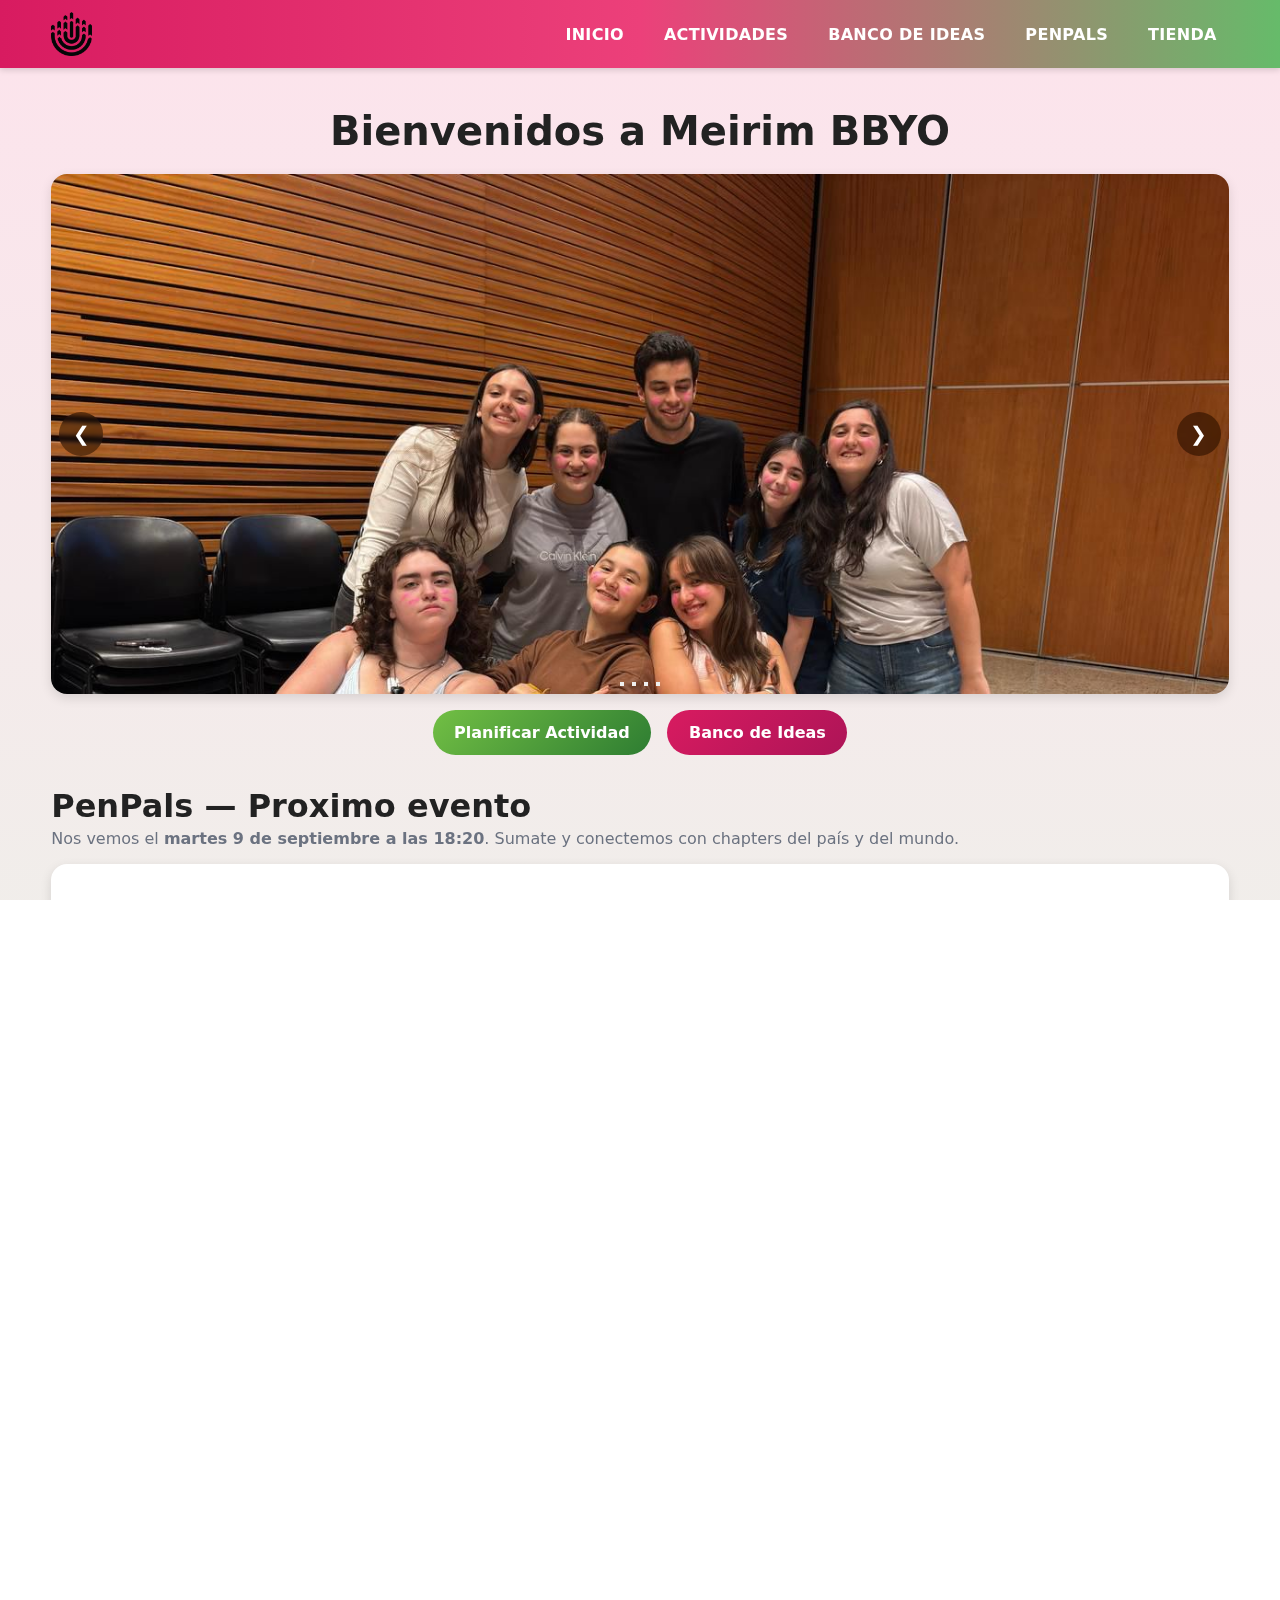
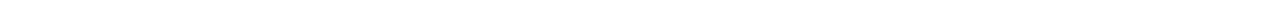
<file: index.html>
<!DOCTYPE html>
<html lang="es">
<head>
  <meta charset="UTF-8" />
  <meta name="viewport" content="width=device-width, initial-scale=1.0"/>
  <meta name="theme-color" content="#72bf44"/>
  <title>Meirim BBYO</title>
  <link rel="stylesheet" href="style.css" />
</head>
<body>
  <!-- Header -->
  <header class="site-header" role="banner">
    <div class="container header-inner">
      <a href="./index.html" class="brand" aria-label="Inicio Meirim BBYO">
        <img src="images/bbyo.png" alt="Meirim BBYO" class="logo" />
      </a>

      <button class="nav-toggle" aria-label="Abrir menú" aria-expanded="false" aria-controls="primary-nav">
        <span class="bar" aria-hidden="true"></span>
        <span class="bar" aria-hidden="true"></span>
        <span class="bar" aria-hidden="true"></span>
      </button>

      <nav class="nav" id="primary-nav" role="navigation">
        <a href="./index.html">Inicio</a>
        <a href="./planificar.html">Actividades</a>
        <a href="./banco.html">Banco de Ideas</a>
        <a href="./penpals.html">PenPals</a>
        <a href="./tienda.html">Tienda</a>
      </nav>
    </div>
  </header>

  <!-- Main -->
  <main class="site-main">
    <div class="container">
      <h1>Bienvenidos a Meirim BBYO</h1>

      <!-- Carousel -->
      <div class="carousel" id="carousel" role="region" aria-label="Galería de actividades">
        <div class="slides" data-slide-count="4">
          <div class="slide"><img src="images/1.jpeg" alt="Actividad 1" /></div>
          <div class="slide"><img src="images/2.jpeg" alt="Actividad 2" /></div>
          <div class="slide"><img src="images/3.jpeg" alt="Actividad 3" /></div>
          <div class="slide"><img src="images/4.jpeg" alt="Actividad 4" /></div>
        </div>

        <button class="carousel-btn prev" aria-label="Anterior">&#10094;</button>
        <button class="carousel-btn next" aria-label="Siguiente">&#10095;</button>

        <div class="dots" role="tablist" aria-label="Seleccionar diapositiva">
          <button class="dot" aria-label="Ir a la diapositiva 1" aria-selected="true" data-index="0"></button>
          <button class="dot" aria-label="Ir a la diapositiva 2" aria-selected="false" data-index="1"></button>
          <button class="dot" aria-label="Ir a la diapositiva 3" aria-selected="false" data-index="2"></button>
          <button class="dot" aria-label="Ir a la diapositiva 4" aria-selected="false" data-index="3"></button>
        </div>
      </div>

      <!-- CTAs -->
      <div class="actions">
        <a href="./planificar.html" class="btn btn-green">Planificar Actividad</a>
        <a href="./banco.html" class="btn btn-pink">Banco de Ideas</a>
      </div>
    </div>

    <!-- PenPals -->
    <section class="section" id="penpals" 
             data-target-date="2025-09-09T18:20:00-03:00"
             aria-labelledby="penpals-title">
      <div class="container">
        <h2 class="section-title" id="penpals-title">PenPals — Proximo evento</h2>
        <p class="section-subtitle">Nos vemos el <strong>martes 9 de septiembre a las 18:20</strong>. Sumate y conectemos con chapters del país y del mundo.</p>

        <div class="card centered">
          <div class="countdown" aria-live="polite">
            <div class="cd-cell"><span class="dd">00</span><small>Días</small></div>
            <div class="cd-sep">:</div>
            <div class="cd-cell"><span class="hh">00</span><small>Horas</small></div>
            <div class="cd-sep">:</div>
            <div class="cd-cell"><span class="mm">00</span><small>Min</small></div>
            <div class="cd-sep">:</div>
            <div class="cd-cell"><span class="ss">00</span><small>Seg</small></div>
          </div>

          <div class="actions">
            <a class="btn btn-green" href="#" aria-disabled="true">Quiero sumarme</a>
            <a class="btn btn-pink" href="./banco.html">Traer idea de intercambio</a>
          </div>
        </div>
      </div>
    </section>

    <!-- Tienda Meirú -->
    <section class="section" id="tienda" aria-labelledby="tienda-title">
      <div class="container">
        <h2 class="section-title" id="tienda-title">Tienda Meiru <span class="pill pill-primary">Coming soon</span></h2>
        <p class="section-subtitle">Merch oficial para representar al chapter. Muy pronto…</p>

        <div class="shop-grid">
          <article class="shop-card">
            <div class="ph-tile" role="img" aria-label="Remera Meirú próximamente">
              <div class="ph-shine"></div>
              <svg class="ph-mark" viewBox="0 0 200 60" aria-hidden="true" focusable="false">
                <text x="50%" y="50%" dominant-baseline="middle" text-anchor="middle">MEIRU</text>
              </svg>
              <span class="ribbon">COMING SOON</span>
            </div>
            <div class="shop-meta">
              <h3 class="shop-name">Remera Meiru</h3>
              <span class="pill pill-primary">Próximamente</span>
            </div>
          </article>

          <article class="shop-card">
            <div class="ph-tile" role="img" aria-label="Buzo Meirú próximamente">
              <div class="ph-shine"></div>
              <svg class="ph-mark" viewBox="0 0 200 60" aria-hidden="true" focusable="false">
                <text x="50%" y="50%" dominant-baseline="middle" text-anchor="middle">MEIRU</text>
              </svg>
              <span class="ribbon">COMING SOON</span>
            </div>
            <div class="shop-meta">
              <h3 class="shop-name">Buzo Meiru</h3>
              <span class="pill pill-primary">Próximamente</span>
            </div>
          </article>

          <article class="shop-card">
            <div class="ph-tile" role="img" aria-label="Gorra Meirú próximamente">
              <div class="ph-shine"></div>
              <svg class="ph-mark" viewBox="0 0 200 60" aria-hidden="true" focusable="false">
                <text x="50%" y="50%" dominant-baseline="middle" text-anchor="middle">MEIRU</text>
              </svg>
              <span class="ribbon">COMING SOON</span>
            </div>
            <div class="shop-meta">
              <h3 class="shop-name">Pantalon Meiru</h3>
              <span class="pill pill-primary">Próximamente</span>
            </div>
          </article>
        </div>
      </div>
    </section>
  </main>

  <!-- Footer -->
  <footer class="site-footer">
    <div class="container footer-inner">
      <span>Meirim Chapter 1</span>
      <div class="footer-logos">
        <img src="images/aza.jpg"  alt="AZA Logo" />
        <img src="images/bbg.png" alt="BBG Logo" />
        <img src="images/bbyo.png" alt="BBYO Logo"/>
      </div>
    </div>
  </footer>

  <script src="script.js"></script>
</body>
</html>
</file>
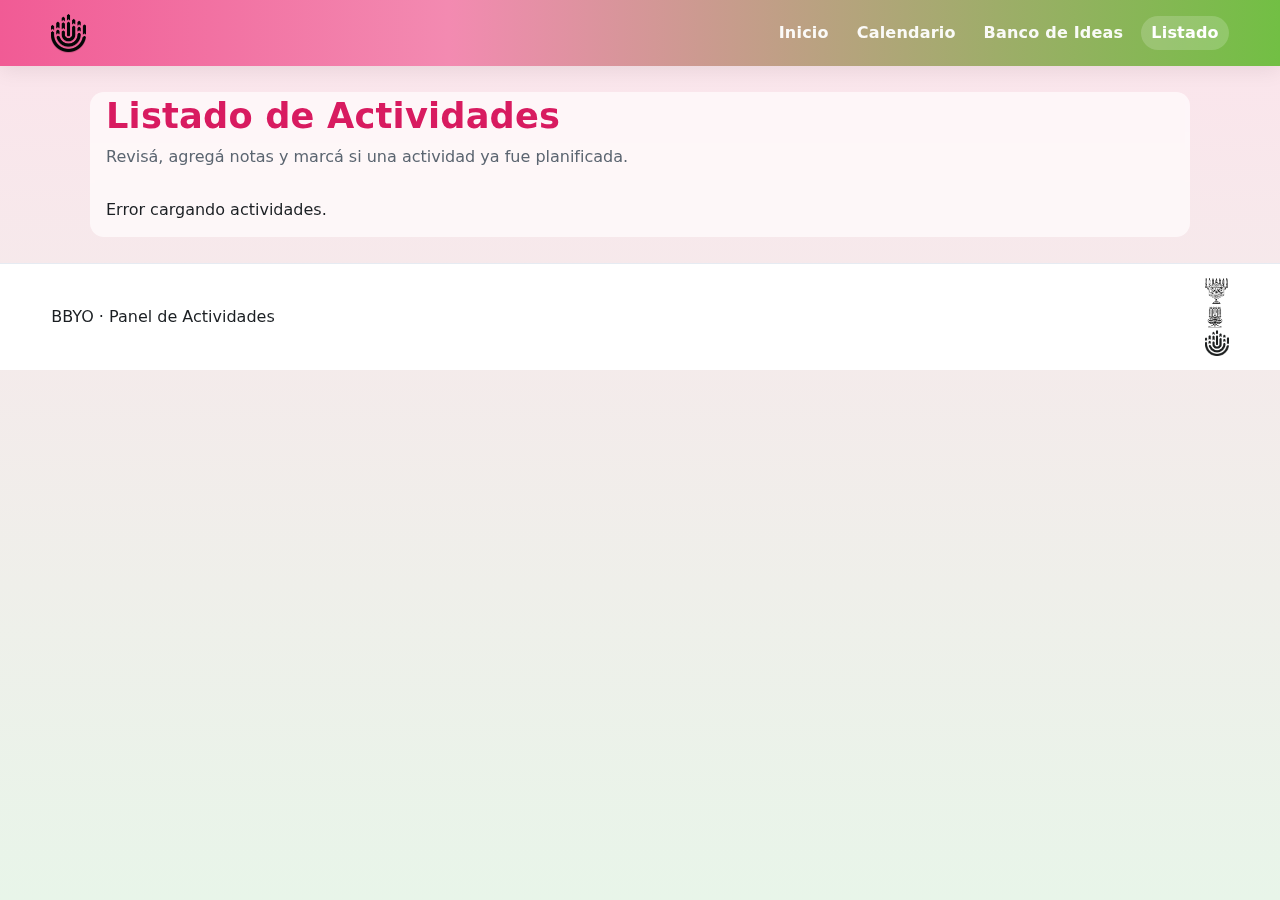
<file: admin.html>
<!DOCTYPE html>
<html lang="es">
<head>
  <meta charset="UTF-8" />
  <meta name="viewport" content="width=device-width, initial-scale=1.0" />
  <title>Admin · Actividades BBYO</title>
  <link rel="stylesheet" href="admin.css" />
</head>
<body>
  <header class="site-header">
    <div class="container header-inner">
      <img src="images/bbyo.png" alt="BBYO Logo" class="logo" />
      <nav class="nav">
        <a href="index.html">Inicio</a>
        <a href="planificar.html">Calendario</a>
        <a href="banco.html">Banco de Ideas</a>
        <a class="nav-link is-active" href="actividades.html">Listado</a>
      </nav>
    </div>
  </header>

  <main class="calendar-container">
    <header class="page-head">
      <h1>Listado de Actividades</h1>
      <p class="sub muted">Revisá, agregá notas y marcá si una actividad ya fue planificada.</p>
    </header>

    <div id="activitiesList" class="activities-list" aria-live="polite"></div>
  </main>

  <footer class="site-footer">
    <div class="container footer-inner">
      <span>BBYO · Panel de Actividades</span>
      <div class="footer-logos">
        <img src="images/aza.jpg" alt="AZA Logo" />
        <img src="images/bbg.png" alt="BBG Logo" />
        <img src="images/bbyo.png" alt="BBYO Logo" />
      </div>
    </div>
  </footer>

  <script src="admin.js"></script>
</body>
</html>
</file>
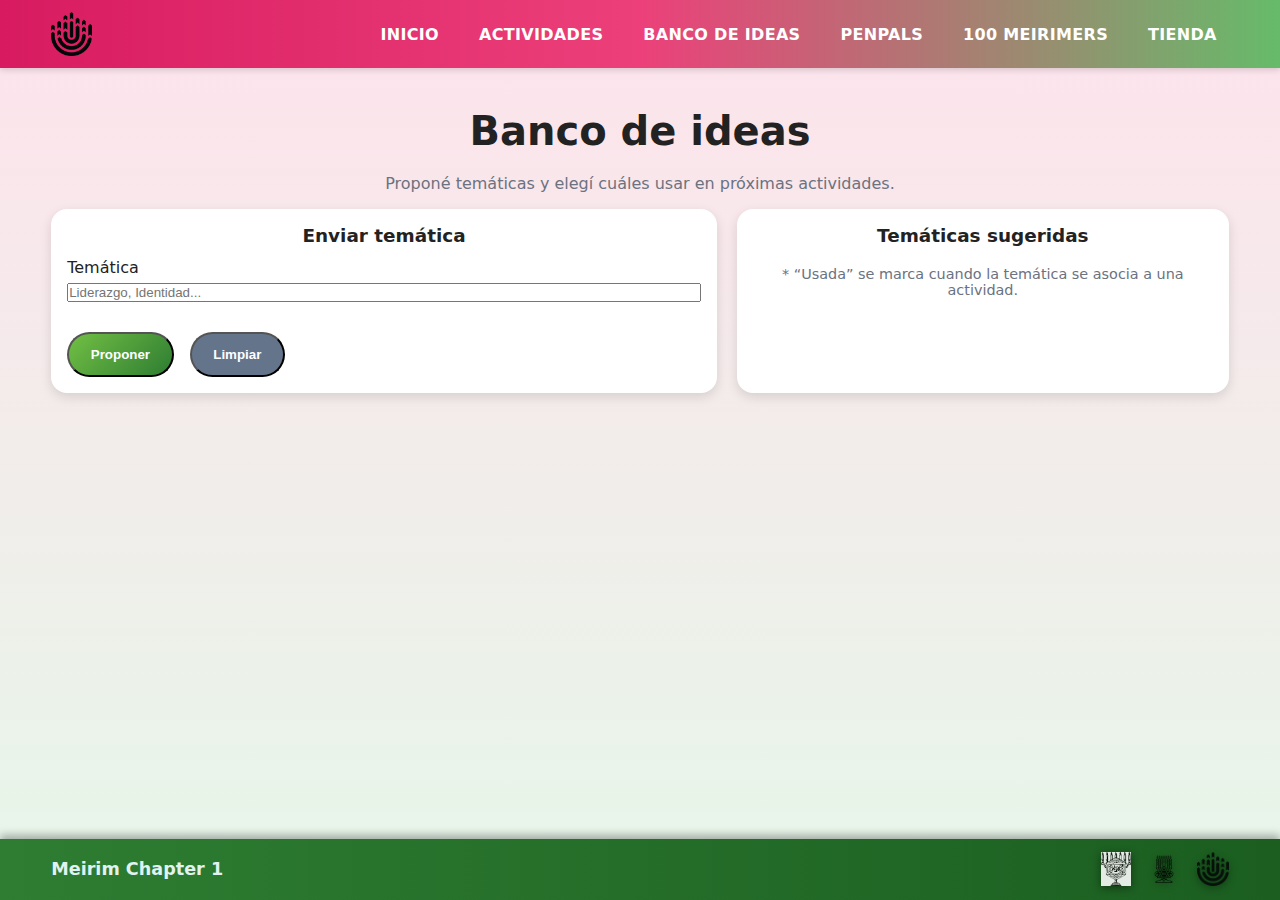
<file: banco.html>
<!DOCTYPE html>
<html lang="es">
<head>
  <meta charset="UTF-8" />
  <meta name="viewport" content="width=device-width, initial-scale=1.0"/>
  <meta name="theme-color" content="#72bf44"/>
  <title>Banco de Ideas — Meirim BBYO</title>
  <link rel="stylesheet" href="style.css" />
</head>
<body>
  <header class="site-header" role="banner">
    <div class="container header-inner">
      <a href="./index.html" class="brand" aria-label="Inicio Meirim BBYO">
        <img src="images/bbyo.png" alt="Meirim BBYO" class="logo" />
      </a>

      <button class="nav-toggle" aria-label="Abrir menú" aria-expanded="false" aria-controls="primary-nav">
        <span class="bar" aria-hidden="true"></span>
        <span class="bar" aria-hidden="true"></span>
        <span class="bar" aria-hidden="true"></span>
      </button>

      <nav class="nav" id="primary-nav" role="navigation">
        <a href="./index.html">Inicio</a>
        <a href="./planificar.html">Actividades</a>
        <a href="./banco.html">Banco de Ideas</a>
        <a href="./index.html#penpals">PenPals</a>
        <a href="./meirimers100-votar.html">100 Meirimers</a>
        <a href="./index.html#tienda">Tienda</a>
      </nav>
    </div>
  </header>

 <!-- ... head/header iguales ... -->
<main class="site-main">
  <div class="container">
    <h1>Banco de ideas</h1>
    <p class="section-subtitle">Proponé temáticas y elegí cuáles usar en próximas actividades.</p>

    <div class="grid-2">
      <section class="card">
        <h2 class="card-title">Enviar temática</h2>
        <form class="form" id="form-tematica">
          <div class="form-row">
            <label for="tematica">Temática</label>
            <input id="tematica" required placeholder="Liderazgo, Identidad..." />
          </div>
          <div class="actions left">
            <button class="btn btn-green" type="submit">Proponer</button>
            <button class="btn" type="reset">Limpiar</button>
          </div>
        </form>
      </section>

      <section class="card">
        <h2 class="card-title">Temáticas sugeridas</h2>
        <ul class="list" id="tematicas-list"></ul>
        <p class="muted small" style="margin-top:.5rem">
          * “Usada” se marca cuando la temática se asocia a una actividad.
        </p>
      </section>
    </div>
  </div>
</main>
<!-- ... footer + script.js ... -->

  <footer class="site-footer">
    <div class="container footer-inner">
      <span>Meirim Chapter 1</span>
      <div class="footer-logos">
        <img src="images/aza.jpg"  alt="AZA Logo"  />
        <img src="images/bbg.png" alt="BBG Logo" />
        <img src="images/bbyo.png" alt="BBYO Logo"/>
      </div>
    </div>
  </footer>

  <script src="script.js"></script>
</body>
</html>
</file>
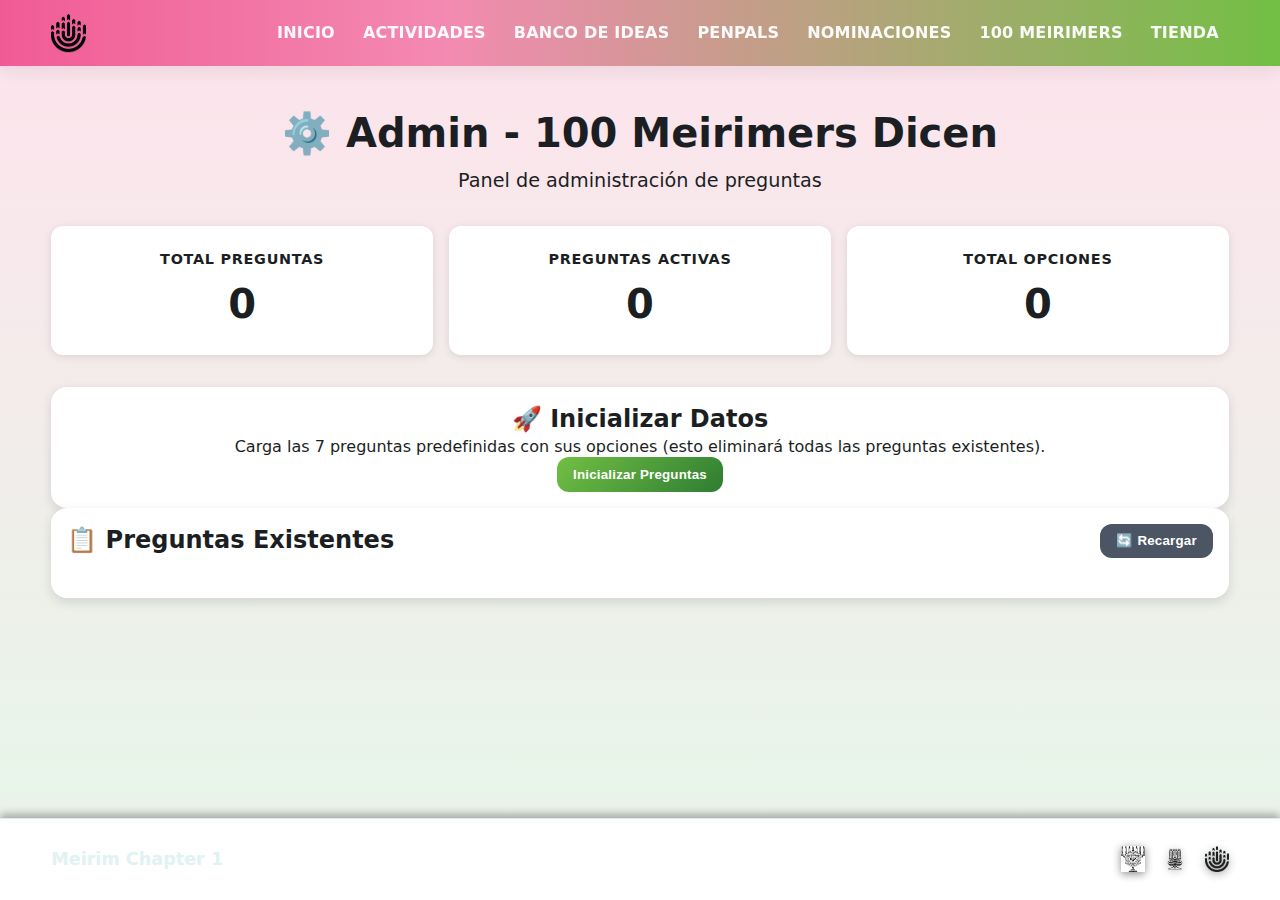
<file: meirimers100-admin.html>
<!DOCTYPE html>
<html lang="es">
<head>
  <meta charset="UTF-8" />
  <meta name="viewport" content="width=device-width, initial-scale=1.0"/>
  <meta name="theme-color" content="#72bf44"/>
  <title>Admin - 100 Meirimers Dicen</title>
  <link rel="stylesheet" href="style.css" />
  <link rel="stylesheet" href="meirimers100.css" />
  <link rel="stylesheet" href="admin.css" />
</head>
<body>
  <!-- Header -->
  <header class="site-header" role="banner">
    <div class="container header-inner">
      <a href="./index.html" class="brand" aria-label="Inicio Meirim BBYO">
        <img src="images/bbyo.png" alt="Meirim BBYO" class="logo" />
      </a>

      <button class="nav-toggle" aria-label="Abrir menú" aria-expanded="false" aria-controls="primary-nav">
        <span class="bar" aria-hidden="true"></span>
        <span class="bar" aria-hidden="true"></span>
        <span class="bar" aria-hidden="true"></span>
      </button>

      <nav class="nav" id="primary-nav" role="navigation">
        <a href="./index.html">Inicio</a>
        <a href="./planificar.html">Actividades</a>
        <a href="./banco.html">Banco de Ideas</a>
        <a href="./penpals.html">PenPals</a>
        <a href="./nominaciones.html">Nominaciones</a>
        <a href="./meirimers100-juego.html">100 Meirimers</a>
        <a href="./tienda.html">Tienda</a>
      </nav>
    </div>
  </header>

  <!-- Main -->
  <main class="site-main">
    <div class="container">
      <div class="page-header">
        <h1>⚙️ Admin - 100 Meirimers Dicen</h1>
        <p class="subtitle">Panel de administración de preguntas</p>
      </div>

      <!-- Estadísticas -->
      <div class="stats-grid" id="statsGrid">
        <div class="stat-card">
          <h3>Total Preguntas</h3>
          <p class="stat-number" id="totalPreguntas">0</p>
        </div>
        <div class="stat-card">
          <h3>Preguntas Activas</h3>
          <p class="stat-number" id="preguntasActivas">0</p>
        </div>
        <div class="stat-card">
          <h3>Total Opciones</h3>
          <p class="stat-number" id="totalOpciones">0</p>
        </div>
      </div>

      <!-- Inicializar Datos -->
      <div class="card">
        <h2>🚀 Inicializar Datos</h2>
        <p>Carga las 7 preguntas predefinidas con sus opciones (esto eliminará todas las preguntas existentes).</p>
        <button id="btnInicializar" class="btn btn-green">Inicializar Preguntas</button>
      </div>

      <!-- Lista de Preguntas -->
      <div class="card">
        <div class="card-header">
          <h2>📋 Preguntas Existentes</h2>
          <button id="recargarBtn" class="btn btn-secondary">🔄 Recargar</button>
        </div>
        
        <div id="preguntasAdminList" class="preguntas-admin-list">
          <!-- Las preguntas se cargarán aquí -->
        </div>
      </div>

      <!-- Modal de Edición -->
      <div id="editModal" class="modal" style="display: none;">
        <div class="modal-content">
          <div class="modal-header">
            <h2>Editar Pregunta</h2>
            <button class="modal-close" id="closeEditModal">&times;</button>
          </div>
          <div class="modal-body">
            <form id="editarPreguntaForm">
              <input type="hidden" id="editId" />
              <div class="form-group">
                <label for="editPregunta">Pregunta:</label>
                <input type="text" id="editPregunta" required />
              </div>
              <div class="form-row">
                <div class="form-group">
                  <label for="editOrden">Orden:</label>
                  <input type="number" id="editOrden" />
                </div>
                <div class="form-group checkbox-group">
                  <label>
                    <input type="checkbox" id="editActiva" />
                    Activa
                  </label>
                </div>
                <div class="form-group checkbox-group">
                  <label>
                    <input type="checkbox" id="editBloqueada" />
                    Bloqueada (no acepta más votos)
                  </label>
                </div>
              </div>
              <div class="modal-actions">
                <button type="button" class="btn btn-secondary" id="cancelEditBtn">Cancelar</button>
                <button type="submit" class="btn btn-green">Guardar Cambios</button>
              </div>
            </form>
          </div>
        </div>
      </div>

      <!-- Modal de Respuestas -->
      <div id="respuestasModal" class="modal" style="display: none;">
        <div class="modal-content large">
          <div class="modal-header">
            <h2 id="respuestasModalTitle">Respuestas</h2>
            <button class="modal-close" id="closeRespuestasModal">&times;</button>
          </div>
          <div class="modal-body">
            <div id="respuestasContent">
              <!-- Las respuestas se cargarán aquí -->
            </div>
          </div>
        </div>
      </div>

      <!-- Loading Spinner -->
      <div id="loadingSpinner" class="loading-spinner" style="display: none;">
        <div class="spinner"></div>
        <p>Cargando...</p>
      </div>
    </div>
  </main>

  <!-- Footer -->
  <footer class="site-footer">
    <div class="container footer-inner">
      <span>Meirim Chapter 1</span>
      <div class="footer-logos">
        <img src="images/aza.jpg"  alt="AZA Logo" />
        <img src="images/bbg.png" alt="BBG Logo" />
        <img src="images/bbyo.png" alt="BBYO Logo"/>
      </div>
    </div>
  </footer>

  <script src="script.js"></script>
  <script src="meirimers100-admin.js"></script>
</body>
</html>
</file>
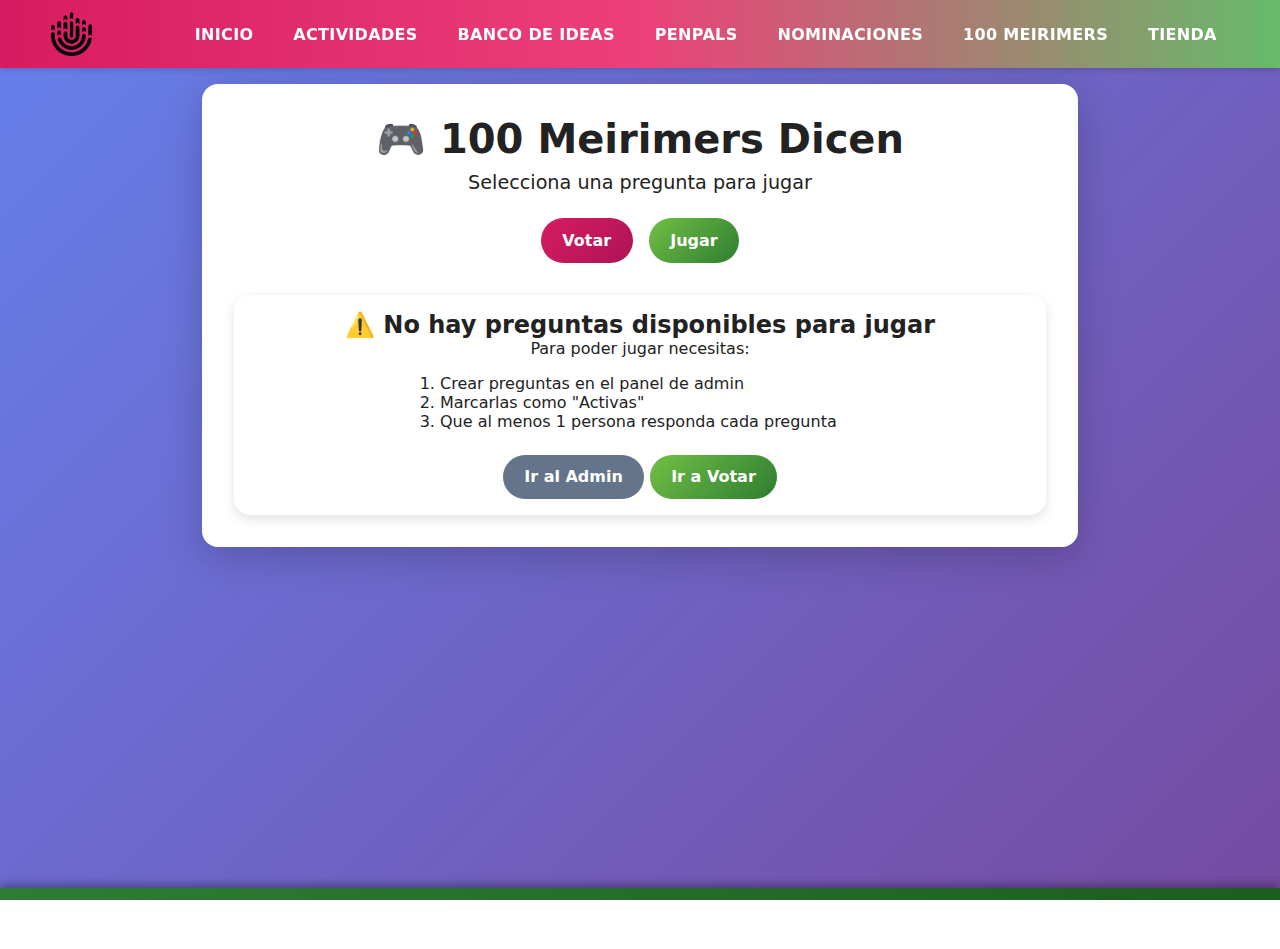
<file: meirimers100-juego.html>
<!DOCTYPE html>
<html lang="es">
<head>
  <meta charset="UTF-8" />
  <meta name="viewport" content="width=device-width, initial-scale=1.0"/>
  <meta name="theme-color" content="#72bf44"/>
  <title>Juego - 100 Meirimers Dicen</title>
  <link rel="stylesheet" href="style.css" />
  <link rel="stylesheet" href="meirimers100.css" />
</head>
<body>
  <!-- Header -->
  <header class="site-header" role="banner">
    <div class="container header-inner">
      <a href="./index.html" class="brand" aria-label="Inicio Meirim BBYO">
        <img src="images/bbyo.png" alt="Meirim BBYO" class="logo" />
      </a>

      <button class="nav-toggle" aria-label="Abrir menú" aria-expanded="false" aria-controls="primary-nav">
        <span class="bar" aria-hidden="true"></span>
        <span class="bar" aria-hidden="true"></span>
        <span class="bar" aria-hidden="true"></span>
      </button>

      <nav class="nav" id="primary-nav" role="navigation">
        <a href="./index.html">Inicio</a>
        <a href="./planificar.html">Actividades</a>
        <a href="./banco.html">Banco de Ideas</a>
        <a href="./penpals.html">PenPals</a>
        <a href="./nominaciones.html">Nominaciones</a>
        <a href="./meirimers100-votar.html">100 Meirimers</a>
        <a href="./tienda.html">Tienda</a>
      </nav>
    </div>
  </header>

  <!-- Main -->
  <main class="site-main game-main">
    <div class="game-container">
      
      <!-- Selector de Pregunta -->
      <div id="selectorSection" class="selector-section">
        <div class="page-header">
          <h1>🎮 100 Meirimers Dicen</h1>
          <p class="subtitle">Selecciona una pregunta para jugar</p>
          <div class="game-nav">
            <a href="./meirimers100-votar.html" class="btn btn-pink">Votar</a>
            <a href="./meirimers100-juego.html" class="btn btn-green">Jugar</a>
          </div>
        </div>

        <div id="preguntasList" class="preguntas-list">
          <!-- Se cargarán las preguntas disponibles -->
        </div>
      </div>

      <!-- Juego -->
      <div id="juegoSection" class="juego-section" style="display: none;">
        
        <!-- Board estilo Family Feud -->
        <div class="game-board">
          <div class="question-display">
            <h2 id="preguntaActual"></h2>
            <div class="total-respuestas">
              <span id="totalRespuestas">0</span> respuestas
            </div>
          </div>

          <div class="answers-board" id="answersBoard">
            <!-- Las respuestas descubiertas aparecerán aquí -->
          </div>

          <div class="input-section">
            <form id="respuestaForm">
              <input 
                type="text" 
                id="respuestaInput" 
                placeholder="Escribe tu respuesta..." 
                autocomplete="off"
              />
              <button type="submit" class="btn btn-green">Enviar</button>
            </form>
            <button id="revelarTodas" class="btn btn-secondary">Revelar Todas</button>
          </div>

          <div class="game-stats">
            <div class="stat">
              <span class="stat-label">Correctas:</span>
              <span class="stat-value" id="correctasCount">0</span>
            </div>
            <div class="stat">
              <span class="stat-label">Intentos:</span>
              <span class="stat-value" id="intentosCount">0</span>
            </div>
            <div class="stat incorrectas">
              <span class="stat-label">❌</span>
              <span class="stat-value" id="incorrectasDisplay">0/3</span>
            </div>
          </div>

          <div class="game-actions">
            <button id="volverBtn" class="btn btn-pink">Volver al menú</button>
            <button id="siguientePregunta" class="btn btn-green" style="display: none;">Siguiente Pregunta</button>
          </div>
        </div>

      </div>

      <!-- Loading Spinner -->
      <div id="loadingSpinner" class="loading-spinner" style="display: none;">
        <div class="spinner"></div>
        <p>Cargando...</p>
      </div>

    </div>
  </main>

  <!-- Footer -->
  <footer class="site-footer">
    <div class="container footer-inner">
      <span>Meirim Chapter 1</span>
      <div class="footer-logos">
        <img src="images/aza.jpg"  alt="AZA Logo" />
        <img src="images/bbg.png" alt="BBG Logo" />
        <img src="images/bbyo.png" alt="BBYO Logo"/>
      </div>
    </div>
  </footer>

  <script src="script.js"></script>
  <script src="meirimers100-juego.js"></script>
</body>
</html>
</file>
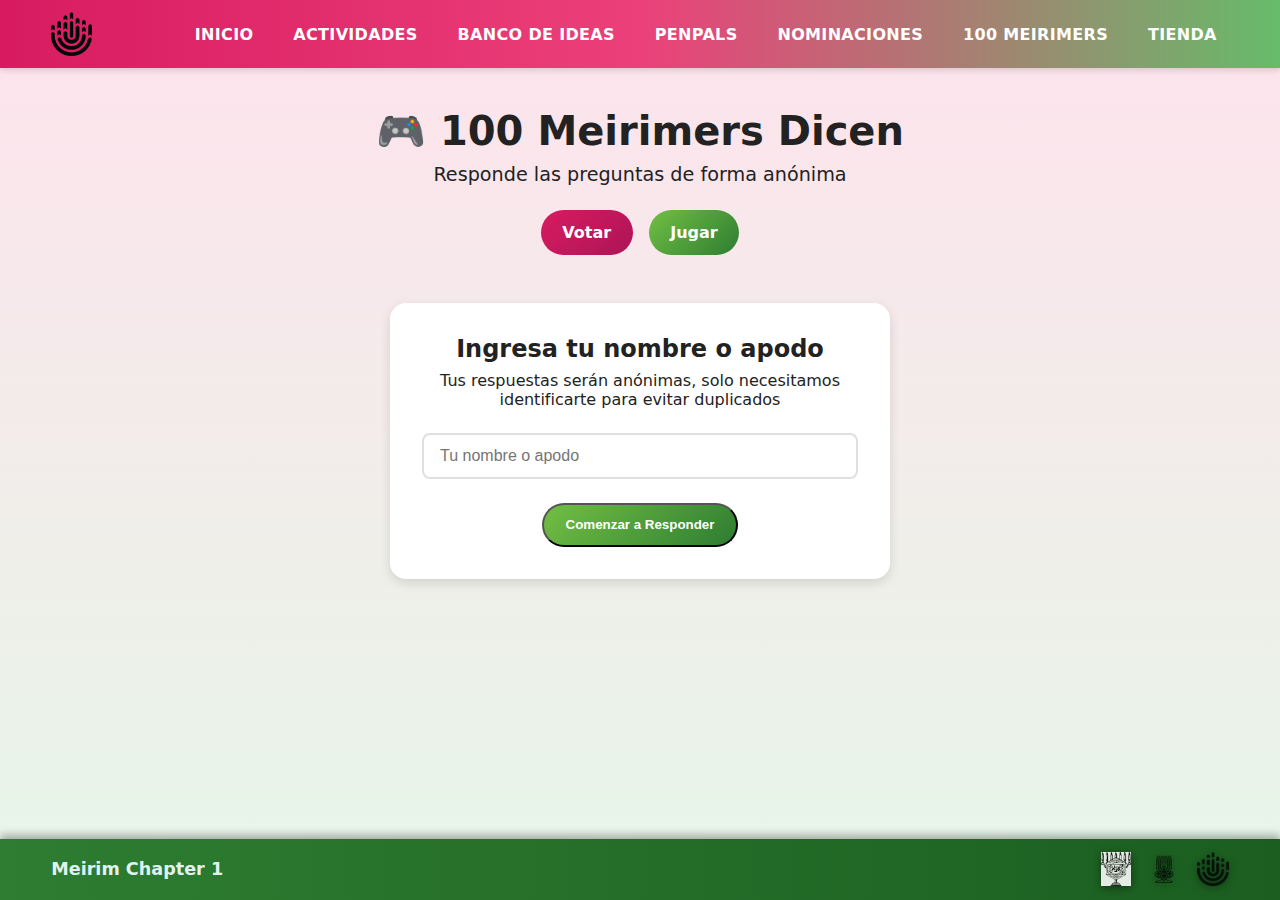
<file: meirimers100-votar.html>
<!DOCTYPE html>
<html lang="es">
<head>
  <meta charset="UTF-8" />
  <meta name="viewport" content="width=device-width, initial-scale=1.0"/>
  <meta name="theme-color" content="#72bf44"/>
  <title>Votación - 100 Meirimers Dicen</title>
  <link rel="stylesheet" href="style.css" />
  <link rel="stylesheet" href="meirimers100.css" />
</head>
<body>
  <!-- Header -->
  <header class="site-header" role="banner">
    <div class="container header-inner">
      <a href="./index.html" class="brand" aria-label="Inicio Meirim BBYO">
        <img src="images/bbyo.png" alt="Meirim BBYO" class="logo" />
      </a>

      <button class="nav-toggle" aria-label="Abrir menú" aria-expanded="false" aria-controls="primary-nav">
        <span class="bar" aria-hidden="true"></span>
        <span class="bar" aria-hidden="true"></span>
        <span class="bar" aria-hidden="true"></span>
      </button>

      <nav class="nav" id="primary-nav" role="navigation">
        <a href="./index.html">Inicio</a>
        <a href="./planificar.html">Actividades</a>
        <a href="./banco.html">Banco de Ideas</a>
        <a href="./penpals.html">PenPals</a>
        <a href="./nominaciones.html">Nominaciones</a>
        <a href="./meirimers100-votar.html" class="active">100 Meirimers</a>
        <a href="./tienda.html">Tienda</a>
      </nav>
    </div>
  </header>

  <!-- Main -->
  <main class="site-main">
    <div class="container">
      <div class="page-header">
        <h1>🎮 100 Meirimers Dicen</h1>
        <p class="subtitle">Responde las preguntas de forma anónima</p>
        <div class="game-nav">
          <a href="./meirimers100-votar.html" class="btn btn-pink">Votar</a>
          <a href="./meirimers100-juego.html" class="btn btn-green">Jugar</a>
        </div>
      </div>

      <!-- Login Section -->
      <div id="loginSection" class="login-section">
        <div class="card centered">
          <h2>Ingresa tu nombre o apodo</h2>
          <p>Tus respuestas serán anónimas, solo necesitamos identificarte para evitar duplicados</p>
          <form id="loginForm">
            <div class="form-group">
              <input 
                type="text" 
                id="nombreInput" 
                placeholder="Tu nombre o apodo" 
                required 
                minlength="2"
              />
            </div>
            <button type="submit" class="btn btn-green">Comenzar a Responder</button>
          </form>
        </div>
      </div>

      <!-- Voting Section -->
      <div id="votingSection" class="voting-section" style="display: none;">
        <div class="user-info">
          <p>Respondiendo como: <strong id="userNombre"></strong></p>
          <button id="logoutBtn" class="btn-text">Cambiar nombre</button>
        </div>

        <div id="preguntasContainer" class="preguntas-container">
          <!-- Las preguntas se cargarán dinámicamente -->
        </div>

        <div class="actions">
          <button id="finalizarBtn" class="btn btn-green" style="display: none;">¡Listo! Ver Juego</button>
        </div>
      </div>

      <!-- Loading Spinner -->
      <div id="loadingSpinner" class="loading-spinner" style="display: none;">
        <div class="spinner"></div>
        <p>Cargando...</p>
      </div>
    </div>
  </main>

  <!-- Footer -->
  <footer class="site-footer">
    <div class="container footer-inner">
      <span>Meirim Chapter 1</span>
      <div class="footer-logos">
        <img src="images/aza.jpg"  alt="AZA Logo" />
        <img src="images/bbg.png" alt="BBG Logo" />
        <img src="images/bbyo.png" alt="BBYO Logo"/>
      </div>
    </div>
  </footer>

  <script src="script.js"></script>
  <script src="meirimers100-votar.js"></script>
</body>
</html>
</file>
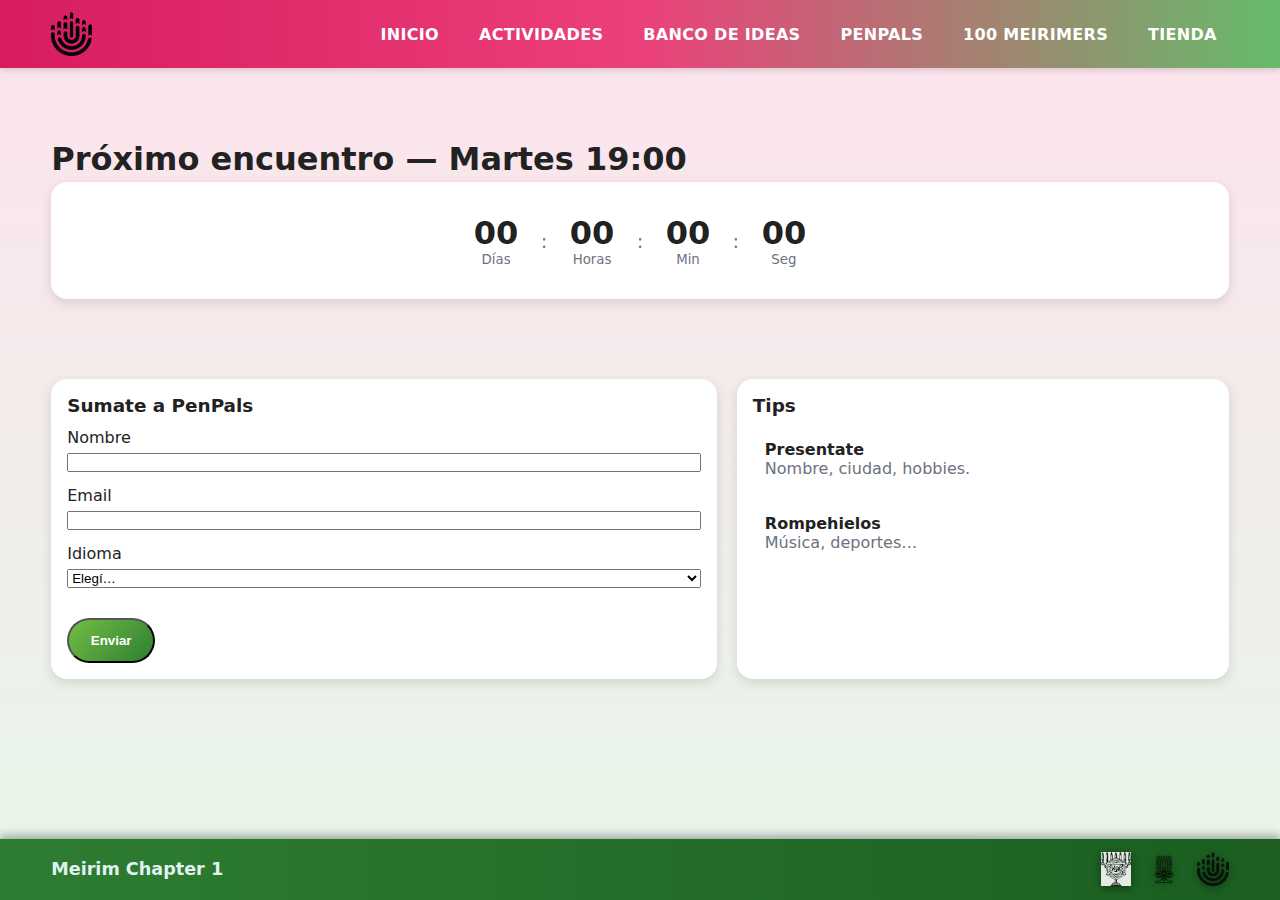
<file: penpals.html>
<!DOCTYPE html>
<html lang="es">
<head>
  <meta charset="UTF-8" />
  <meta name="viewport" content="width=device-width, initial-scale=1.0"/>
  <meta name="theme-color" content="#72bf44"/>
  <title>PenPals — Meirim BBYO</title>
  <link rel="stylesheet" href="style.css" />
</head>
<body>
  <header class="site-header" role="banner">
    <div class="container header-inner">
      <a href="./index.html" class="brand" aria-label="Inicio Meirim BBYO">
        <img src="images/bbyo.png" alt="Meirim BBYO" class="logo" />
      </a>

      <button class="nav-toggle" aria-label="Abrir menú" aria-expanded="false" aria-controls="primary-nav">
        <span class="bar" aria-hidden="true"></span>
        <span class="bar" aria-hidden="true"></span>
        <span class="bar" aria-hidden="true"></span>
      </button>

      <nav class="nav" id="primary-nav" role="navigation">
        <a href="./index.html">Inicio</a>
        <a href="./planificar.html">Actividades</a>
        <a href="./banco.html">Banco de Ideas</a>
        <a href="./penpals.html" aria-current="page">PenPals</a>
        <a href="./meirimers100-votar.html">100 Meirimers</a>
        <a href="./tienda.html">Tienda</a>
      </nav>
    </div>
  </header>

<!-- ... head/header iguales ... -->
<main class="site-main">
  <section class="section" id="penpals" data-target-date="2025-09-09T18:20:00-03:00">
    <div class="container">
      <h2 class="section-title">Próximo encuentro — Martes 19:00</h2>
      <div class="card centered">
        <div class="countdown" aria-live="polite">
          <div class="cd-cell"><span class="dd">00</span><small>Días</small></div>
          <div class="cd-sep">:</div>
          <div class="cd-cell"><span class="hh">00</span><small>Horas</small></div>
          <div class="cd-sep">:</div>
          <div class="cd-cell"><span class="mm">00</span><small>Min</small></div>
          <div class="cd-sep">:</div>
          <div class="cd-cell"><span class="ss">00</span><small>Seg</small></div>
        </div>
      </div>
    </div>
  </section>

  <section class="section" id="sumate">
    <div class="container grid-2">
      <div class="card">
        <h2 class="card-title">Sumate a PenPals</h2>
        <form class="form" id="form-penpals">
          <div class="form-row"><label for="nombre">Nombre</label><input id="nombre" required /></div>
          <div class="form-row"><label for="email">Email</label><input id="email" type="email" required /></div>
          <div class="form-row">
            <label for="idioma">Idioma</label>
            <select id="idioma" required>
              <option value="">Elegí…</option>
              <option>Inglés</option><option>Hebreo</option><option>Portugués</option><option>Otro</option>
            </select>
          </div>
          <div class="actions left"><button class="btn btn-green" type="submit">Enviar</button></div>
        </form>
      </div>
      <div class="card">
        <h2 class="card-title">Tips</h2>
        <ul class="list">
          <li class="list-item"><div><strong>Presentate</strong><div class="muted">Nombre, ciudad, hobbies.</div></div></li>
          <li class="list-item"><div><strong>Rompehielos</strong><div class="muted">Música, deportes…</div></div></li>
        </ul>
      </div>
    </div>
  </section>
</main>
<!-- ... footer + script.js ... -->

  <footer class="site-footer">
    <div class="container footer-inner">
      <span>Meirim Chapter 1</span>
      <div class="footer-logos">
        <img src="images/aza.jpg"  alt="AZA Logo"  />
        <img src="images/bbg.png" alt="BBG Logo" />
        <img src="images/bbyo.png" alt="BBYO Logo"/>
      </div>
    </div>
  </footer>

  <script src="script.js"></script>
</body>
</html>
</file>
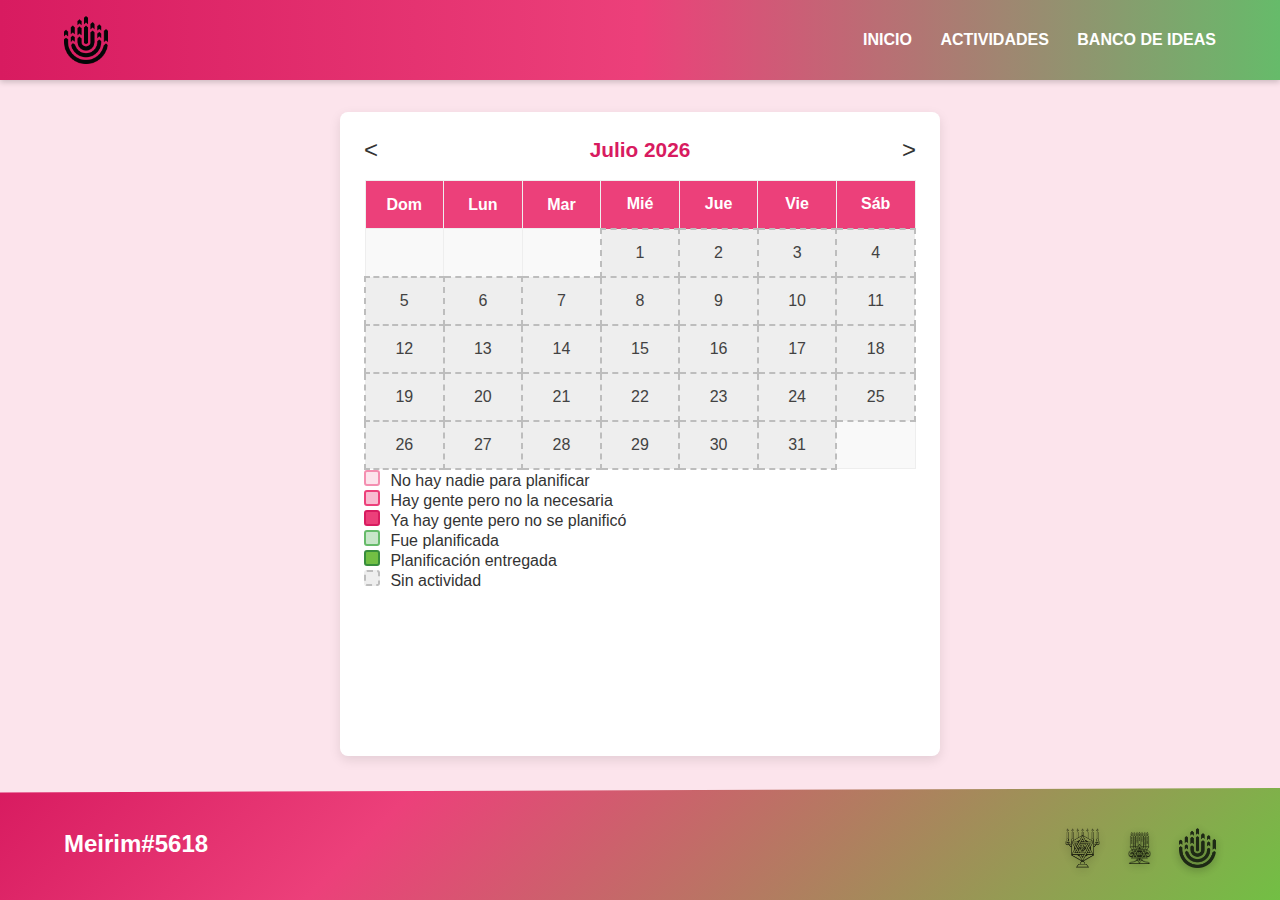
<file: planificar.html>
<!-- planificar.html -->
<!DOCTYPE html>
<html lang="es">
<head>
  <meta charset="UTF-8" />
  <meta name="viewport" content="width=device-width, initial-scale=1.0"/>
  <title>Planificar Actividad – Meirim BBYO</title>
  <link rel="stylesheet" href="planificar.css" />
</head>
<body>

  <!-- Header Meirim -->
  <header class="site-header">
    <div class="container header-inner">
      <img src="images/bbyo.png" alt="Meirim Logo" class="logo" />
      <nav class="nav">
        <a href="./index.html">Inicio</a>
        <a href="./planificar.html">Actividades</a>
        <a href="./banco.html">Banco de Ideas</a>
      </nav>
    </div>
  </header>

  <!-- Main Content -->
  <main class="calendar-container">
    <div class="header-month">
      <button id="prevMonth" class="nav-btn">&lt;</button>
      <span id="monthYear" class="month-year"></span>
      <button id="nextMonth" class="nav-btn">&gt;</button>
    </div>

    <table id="calendar"></table>

    <div id="ideaFormContainer" class="form-container" style="display:none">
      <div class="form-progress">Paso <span id="currentStep">1</span>/3</div>
    </div>
    <button id="cancelForm" class="btn-cancel" style="display:none">×</button>
    <!-- justo después de </table> y antes de cerrar </main> -->
<div class="legend">
  <div class="legend-item">
    <span class="swatch state-no-hay-nadie"></span>
    No hay nadie para planificar
  </div>
  <div class="legend-item">
    <span class="swatch state-hay-gente-pero-no-necesaria"></span>
    Hay gente pero no la necesaria
  </div>
  <div class="legend-item">
    <span class="swatch state-ya-hay-gente-no-se-planifico"></span>
    Ya hay gente pero no se planificó
  </div>
  <div class="legend-item">
    <span class="swatch state-fue-planificada"></span>
    Fue planificada
  </div>
  <div class="legend-item">
    <span class="swatch state-fue-dada"></span>
    Planificación entregada
  </div>
  <div class="legend-item">
    <span class="swatch tile-no-activity"></span>
    Sin actividad
  </div>
</div>
  </main>

  <!-- Footer Meirim -->
  <footer class="site-footer">
    <div class="container footer-inner">
      <span>Meirim#5618</span>
      <div class="footer-logos">
        <img src="images/aza.png"  alt="AZA Logo"  />
        <img src="images/bbg.png" alt="BBG Logo" />
        <img src="images/bbyo.png" alt="BBYO Logo"/>
      </div>
    </div>
  </footer>

  <script src="planificar.js"></script>
</body>
</html>
</file>
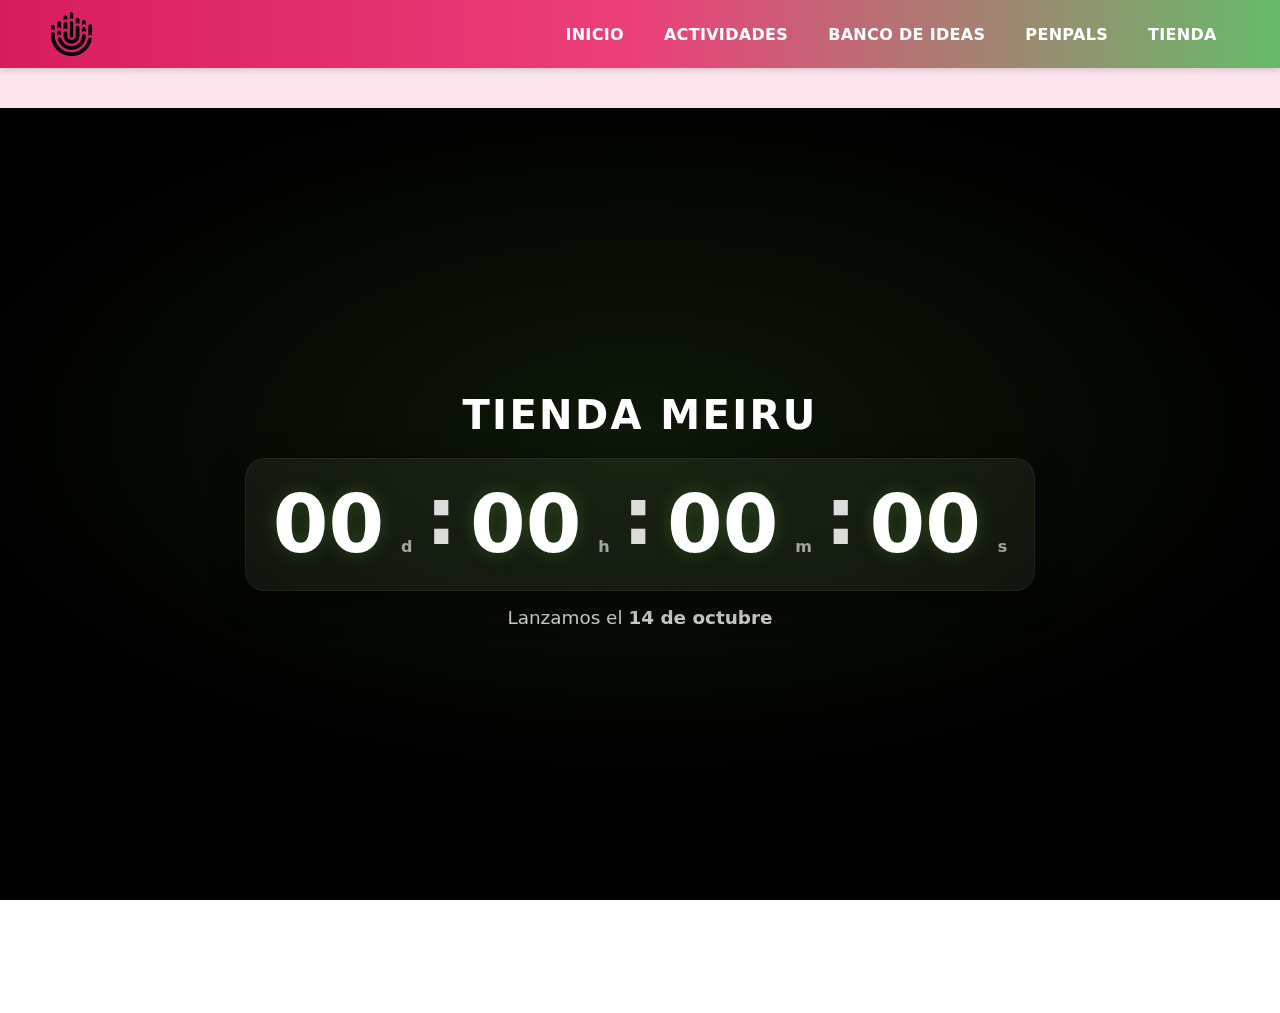
<file: tienda.html>
<!DOCTYPE html>
<html lang="es">
<head>
  <meta charset="UTF-8" />
  <meta name="viewport" content="width=device-width, initial-scale=1.0"/>
  <meta name="theme-color" content="#72bf44"/>
  <title>Tienda Meiru — Coming soon</title>
  <link rel="stylesheet" href="style.css" />
</head>
<body>
  <header class="site-header" role="banner">
    <div class="container header-inner">
      <a href="./index.html" class="brand" aria-label="Inicio Meirim BBYO">
        <img src="images/bbyo.png" alt="Meirim BBYO" class="logo" />
      </a>

      <button class="nav-toggle" aria-label="Abrir menú" aria-expanded="false" aria-controls="primary-nav">
        <span class="bar" aria-hidden="true"></span>
        <span class="bar" aria-hidden="true"></span>
        <span class="bar" aria-hidden="true"></span>
      </button>

      <nav class="nav" id="primary-nav" role="navigation">
        <a href="./index.html">Inicio</a>
        <a href="./planificar.html">Actividades</a>
        <a href="./banco.html">Banco de Ideas</a>
        <a href="./penpals.html">PenPals</a>
        <a href="./tienda.html" aria-current="page">Tienda</a>
      </nav>
    </div>
  </header>

<!-- ... head/header iguales ... -->
<main class="site-main">
  <!-- HERO COUNTDOWN -->
  <section class="countdown-hero" aria-live="polite" aria-label="Cuenta regresiva Tienda Meirú">
    <div class="countdown-inner">
      <h1 class="count-title">TIENDA MEIRU</h1>

      <div id="countdown" class="count-display" role="timer" aria-atomic="true">
        <span id="dd" class="num">00</span><span class="unit">d</span>
        <span class="sep blink">:</span>
        <span id="hh" class="num">00</span><span class="unit">h</span>
        <span class="sep blink">:</span>
        <span id="mm" class="num">00</span><span class="unit">m</span>
        <span class="sep blink">:</span>
        <span id="ss" class="num">00</span><span class="unit">s</span>
      </div>

      <p class="count-sub">Lanzamos el <strong>14 de octubre</strong></p>
      <span id="sr-announce" class="sr-only" aria-live="polite"></span>
    </div>
  </section>
</main>
<!-- ... footer + script.js ... -->

  <footer class="site-footer">
    <div class="container footer-inner">
      <span>Meirim Chapter #5618</span>
      <div class="footer-logos">
        <img src="images/aza.jpg"  alt="AZA Logo"  />
        <img src="images/bbg.png" alt="BBG Logo" />
        <img src="images/bbyo.png" alt="BBYO Logo"/>
      </div>
    </div>
  </footer>

  <script src="script.js"></script>
</body>
</html>
</file>
<file: style.css>
/* style.css */
:root{
  --brand-green:#72bf44; /* preferencia del usuario */
  --brand-green-dark:#2e7d32;
  --brand-pink:#D81B60;
  --brand-pink-dark:#AD1457;
  --accent:#66BB6A;
  --text:#222;
  --muted:#6b7280;
  --bg-top:#FCE4EC;
  --bg-bottom:#E8F5E9;
  --card:#ffffff;
  --radius-lg:1rem;
  --shadow-sm:0 2px 6px rgba(0,0,0,.15);
  --shadow-md:0 4px 12px rgba(0,0,0,.12);
}

*{margin:0;padding:0;box-sizing:border-box}
html,body{height:100%}
html, body{ max-width:100%; overflow-x:hidden; }
body{
  font-family:system-ui,-apple-system,Segoe UI,Roboto,sans-serif;
  color:var(--text);
  display:flex;flex-direction:column;margin:0;
}
img{max-width:100%;display:block}
a{color:inherit;text-decoration:none}
:focus-visible{outline:3px solid var(--brand-green);outline-offset:2px}

.container{width:92%;max-width:1200px;margin:0 auto}

/* Header */
.site-header{
  background:linear-gradient(90deg,var(--brand-pink),#EC407A,var(--accent));
  box-shadow:var(--shadow-sm);
  position:sticky;top:0;z-index:1000
}
.header-inner{display:flex;align-items:center;justify-content:space-between;padding:.75rem 0}
.logo{height:44px}

/* Nav */
.nav{display:flex;gap:1rem;align-items:center}
.nav a{
  color:#fff;text-transform:uppercase;font-weight:700;letter-spacing:.02em;
  padding:.5rem .75rem;border-radius:.5rem;transition:background .2s ease
}
.nav a:hover{background:rgba(255,255,255,.15)}
.nav-toggle{display:none;flex-direction:column;gap:4px;background:transparent;border:0;cursor:pointer}
.nav-toggle .bar{width:26px;height:3px;background:#fff;border-radius:2px}

@media (max-width:800px){
  .nav-toggle{display:flex}
  .nav{
    position:fixed;inset:56px 0 auto 0;
    background:linear-gradient(180deg,var(--brand-pink),#c2185b);
    flex-direction:column;align-items:flex-start;padding:1rem 1.25rem;
    transform:translateY(-120%);transition:transform .25s ease;box-shadow:var(--shadow-md)
  }
  .nav.open{transform:translateY(0)}
  .nav a{width:100%}
}

/* Main base */
.site-main{
  background:linear-gradient(180deg,var(--bg-top),var(--bg-bottom));
  padding:2.5rem 0;text-align:center;flex:1
}
.site-main h1{font-size:clamp(1.75rem,3.5vw,2.5rem);margin-bottom:1.25rem}
.section{padding:2rem 0;text-align:left}
.section-title{font-size:clamp(1.4rem,2.5vw,2rem);margin-bottom:.25rem}
.section-subtitle{color:var(--muted);margin-bottom:1rem}

/* Helper layout */
.grid-2{
  display:grid;gap:1.25rem;margin-top:1rem;
  grid-template-columns:1.15fr .85fr;
}
@media (max-width:900px){ .grid-2{grid-template-columns:1fr} }

/* Cards / list */
.card{
  background:var(--card);
  border-radius:var(--radius-lg);
  box-shadow:var(--shadow-md);
  padding:1rem;
}
.card.centered{text-align:center}
.card-title{font-size:1.15rem;margin-bottom:.75rem}

.list{list-style:none;display:flex;flex-direction:column;gap:.75rem}
.list-item{
  display:flex;align-items:center;justify-content:space-between;gap:.75rem;
  padding:.75rem;border-radius:.75rem;background:#fff
}

/* Muted */
.muted{color:var(--muted)}
.small{font-size:.9rem}

/* Form */
.form{display:grid;gap:.9rem;margin-top:.5rem}
.form-row{display:flex;flex-direction:column;gap:.35rem;text-align:left}
.input,.select,.textarea{
  width:100%;border:1px solid #e5e7eb;border-radius:.6rem;padding:.65rem .75rem;
  background:#fff;transition:border .15s ease, box-shadow .15s ease;
}
.input:focus,.select:focus,.textarea:focus{
  border-color:var(--brand-green);box-shadow:0 0 0 3px rgba(114,191,68,.15)
}

/* Buttons */
.actions{display:flex;justify-content:center;gap:1rem;flex-wrap:wrap;margin-top:1rem}
.actions.left{justify-content:flex-start}
.btn{
  display:inline-block;padding:.8rem 1.35rem;border-radius:9999px;color:#fff;
  font-weight:700;transition:transform .15s ease, filter .2s ease;background:#64748b
}
.btn:active{transform:scale(.98)}
.btn-green{background:linear-gradient(135deg,var(--brand-green),var(--brand-green-dark))}
.btn-green:hover{filter:brightness(1.05)}
.btn-pink{background:linear-gradient(135deg,var(--brand-pink),var(--brand-pink-dark))}
.btn-pink:hover{filter:brightness(1.05)}

/* Carousel */
.carousel{position:relative;overflow:hidden;max-width:1280px;margin:0 auto 1rem;border-radius:var(--radius-lg);box-shadow:var(--shadow-md)}
.slides{display:flex;align-items:center;transition:transform .5s ease-in-out}
.slide{min-width:100%;aspect-ratio:16/9;display:grid;max-height:520px;place-items:center}
.slide img{
  width:100%;
  height:100%;
  object-fit:cover;
  object-position:center center;
}
.carousel-btn{
  position:absolute;top:50%;transform:translateY(-50%);border:0;background:rgba(0,0,0,.45);
  color:#fff;font-size:1.25rem;width:44px;height:44px;border-radius:9999px;display:grid;place-items:center;cursor:pointer;
  backdrop-filter:saturate(1.2) blur(2px);transition:opacity .2s ease
}
.carousel-btn:hover{opacity:.9}
.carousel-btn.prev{left:.5rem}
.carousel-btn.next{right:.5rem}
.dots{position:absolute;left:50%;bottom:.5rem;transform:translateX(-50%);display:flex;gap:.5rem}
.dot{width:10px;height:10px;border-radius:50%;border:2px solid #fff;background:transparent;opacity:.7;cursor:pointer}
.dot.active{background:#fff;opacity:1}
@media (max-width:480px){ .carousel-btn{display:none} }

/* Pills (estados / etiquetas) */
.pill{
  display:inline-flex;align-items:center;gap:.35rem;padding:.3rem .6rem;border-radius:9999px;
  font-weight:700;font-size:.85rem;white-space:nowrap;background:#e5e7eb;color:#111827
}
.pill-danger{background:#fee2e2;color:#991b1b}
.pill-warn{background:#fef3c7;color:#92400e}
.pill-info{background:#e0f2fe;color:#075985}
.pill-primary{background:#e0e7ff;color:#3730a3}
.pill-success{background:#dcfce7;color:#166534}

/* Legend */
.legend{display:flex;gap:.5rem;flex-wrap:wrap;margin-top:.75rem}

/* Countdown */
.countdown{
  display:flex;align-items:center;justify-content:center;gap:.6rem;margin:1rem 0;
  font-variant-numeric:tabular-nums;
}
.cd-cell{display:grid;justify-items:center;min-width:70px}
.cd-cell span{font-size:2rem;font-weight:800}
.cd-cell small{color:var(--muted)}
.cd-sep{opacity:.6;font-size:1.25rem}

/* Shop */
.shop-grid{
  display:grid;gap:1rem;margin-top:1rem;
  grid-template-columns:repeat(3,1fr);
}
@media (max-width:900px){ .shop-grid{grid-template-columns:repeat(2,1fr)} }
@media (max-width:600px){ .shop-grid{grid-template-columns:1fr} }

.shop-card{
  position:relative;border-radius:var(--radius-lg);overflow:hidden;box-shadow:var(--shadow-md);background:#fff
}
.shop-card img{
  width:100%;
  height:260px;
  object-fit:cover;
  object-position:center center;
}
.shop-overlay{
  position:absolute;inset:auto .75rem .75rem .75rem;background:rgba(0,0,0,.6);color:#fff;
  padding:.6rem 1rem;border-radius:.75rem;text-align:center;font-weight:800;letter-spacing:.1em
}

/* Footer */
.site-footer{
  position:static;left:auto;bottom:auto;width:100%;
  background:linear-gradient(90deg,var(--brand-green-dark),#1b5e20);
  color:#e0f2f1;padding:.85rem 0;box-shadow:0 -4px 8px rgba(0,0,0,.3);
}
.footer-inner{display:flex;flex-wrap:wrap;align-items:center;justify-content:space-between;gap:1rem}
.footer-inner span{font-size:1.1rem;font-weight:700}
.footer-logos{display:flex;gap:1.25rem}
.footer-logos img{height:34px;opacity:.88;filter:drop-shadow(0 2px 4px rgba(0,0,0,.5));transition:transform .25s ease,opacity .25s ease}
.footer-logos img:hover{transform:translateY(-3px) scale(1.06);opacity:1}

@media (max-width:640px){
  .footer-inner{flex-direction:column;text-align:center}
}


/* ===== TIENDA MEIRU COUNTDOWN ===== */
.countdown-hero{
  background:#fff;
  color:#000;
  min-height:calc(100dvh - 120px); /* ajusta si tu header es más alto/bajo */
  display:flex;align-items:center;justify-content:center;
  text-align:center;
  padding:4rem 1rem;
}
.countdown-inner{ max-width:1200px; margin:auto; }
.brandline{
  font-weight:900;
  letter-spacing:.08em;
  text-transform:uppercase;
  font-size:clamp(1.8rem, 5vw, 4rem);
  margin-bottom:.75rem;
}
.countdown-display{
  font-weight:900;
  line-height:1;
  letter-spacing:.03em;
  font-variant-numeric:tabular-nums lining-nums;
  font-size:clamp(3rem, 15vw, 18rem); /* GIGANTE */
}
.countdown-display .unit{
  font-size:clamp(.9rem, 2.5vw, 2rem);
  font-weight:700;
  margin-left:.15em;
}
.countdown-display .sep{
  opacity:.35; margin:0 .2em;
  display:inline-block; transform:translateY(-.06em);
}
.countdown-sub{
  margin-top:1rem;
  font-size:clamp(1rem, 2.5vw, 1.5rem);
  opacity:.85;
}

/* parpadeo “se apaga y se prende” */
.blink{ animation: blink 1s steps(2, start) infinite; }
@keyframes blink{ 0%,49%{opacity:1} 50%,100%{opacity:.12} }

/* accesibilidad: elemento solo para lectores de pantalla */
.sr-only{
  position:absolute!important;width:1px;height:1px;padding:0;margin:-1px;overflow:hidden;clip:rect(0,0,0,0);white-space:nowrap;border:0;
}

/* Responsive safe areas */
@supports (padding:max(0px)) {
  .countdown-hero{ padding-top:max(4rem, env(safe-area-inset-top)); padding-bottom:max(3rem, env(safe-area-inset-bottom)); }
}

/* ===== COUNTDOWN DARK ===== */
.countdown-hero{
  /* fondo negro con sutil glow central */
  background: radial-gradient(1200px 600px at 50% 40%, rgba(114,191,68,.12), transparent 60%) #000;
  color:#fff;
  min-height:calc(100dvh - 96px); /* ajustá al alto de tu header */
  display:flex;align-items:center;justify-content:center;
  padding:4rem 1.5rem;
}
.countdown-inner{ text-align:center; max-width:960px; width:100%; }

.count-title{
  font-weight:900;
  letter-spacing:.06em;
  text-transform:uppercase;
  font-size:clamp(1.6rem, 3.5vw, 2.75rem);
  margin:0 0 1.25rem;
}

.count-display{
  display:inline-flex; align-items:baseline; gap:clamp(.35rem, 1.5vw, .8rem);
  padding:clamp(.75rem, 2vw, 1.25rem) clamp(1rem, 3vw, 1.75rem);
  border-radius:1.25rem;
  background:rgba(255,255,255,.06);
  backdrop-filter:saturate(140%) blur(6px);
  box-shadow:0 10px 30px rgba(0,0,0,.5), inset 0 0 0 1px rgba(255,255,255,.06);
}

.count-display .num{
  font-weight:800;
  font-variant-numeric:tabular-nums lining-nums;
  line-height:1;
  /* tamaño más chico y responsivo */
  font-size:clamp(2.2rem, 10vw, 5rem);
  text-shadow:0 0 18px rgba(114,191,68,.25);
}

.count-display .unit{
  margin-left:.25rem;
  opacity:.6;
  font-size:clamp(.85rem, 2.2vw, 1rem);
  font-weight:700;
}

.count-display .sep{
  font-weight:900;
  opacity:.85;
  transform:translateY(-.1em);
  font-size:clamp(2.2rem, 10vw, 5rem);
}

/* parpadeo SOLO en los separadores */
.blink{ animation: blink 1.2s steps(2, start) infinite; }
@keyframes blink{ 0%,49%{opacity:1} 50%,100%{opacity:.15} }

.count-sub{
  margin-top:1rem;
  font-size:clamp(1rem, 2.3vw, 1.15rem);
  color:#cfcfcf;
}

/* accesibilidad: lector de pantalla */
.sr-only{
  position:absolute!important;width:1px;height:1px;padding:0;margin:-1px;overflow:hidden;clip:rect(0,0,0,0);white-space:nowrap;border:0;
}

/* opcional: ocultar el resto del contenido si existiera debajo */
#catalogo, #notify { display:none; }
/* ——— Tienda Meirú placeholders ——— */
.shop-grid {
  display: grid;
  grid-template-columns: repeat(auto-fit, minmax(220px, 1fr));
  gap: 1rem;
}

.shop-card {
  position: relative;
  display: grid;
  grid-template-rows: 1fr auto;
  border-radius: 12px;
  overflow: hidden;
  background: #0d0d0d;
  box-shadow: 0 6px 20px rgba(0,0,0,.15);
  min-height: 320px;
}

/* Tile con shimmer y marca */
.ph-tile {
  position: relative;
  isolation: isolate;
  height: 100%;
  background:
    radial-gradient(75% 60% at 80% 20%, rgba(114,191,68,.35), transparent 60%),
    radial-gradient(70% 60% at 20% 80%, rgba(255,105,180,.25), transparent 60%),
    linear-gradient(135deg, #141414 0%, #1a1a1a 100%);
}

.ph-shine {
  position: absolute;
  inset: 0;
  background: linear-gradient(
    110deg,
    transparent 0%,
    rgba(255,255,255,.08) 40%,
    rgba(255,255,255,.18) 50%,
    rgba(255,255,255,.08) 60%,
    transparent 100%
  );
  transform: translateX(-100%);
  animation: shimmer 2.2s infinite;
}

@keyframes shimmer {
  100% { transform: translateX(100%); }
}

.ph-mark {
  position: absolute;
  inset: 0;
  width: 100%;
  height: 100%;
  fill: none;
  font: 700 28px/1 system-ui, -apple-system, Segoe UI, Roboto, Arial, sans-serif;
  letter-spacing: 4px;
}
.ph-mark text { fill: rgba(255,255,255,.16); }

/* Ribbon */
.ribbon {
  position: absolute;
  top: 12px;
  left: 12px;
  z-index: 2;
  background: #72bf44;
  color: #0b2b0c;
  font-weight: 800;
  font-size: .8rem;
  padding: .35rem .55rem;
  border-radius: 6px;
  letter-spacing: .06em;
}

/* Meta */
.shop-meta {
  display: flex;
  align-items: center;
  justify-content: space-between;
  gap: .75rem;
  padding: .9rem 1rem;
  background: #111;
  border-top: 1px solid rgba(255,255,255,.06);
}
.shop-name {
  margin: 0;
  font-size: 1rem;
}

/* Que el pill resalte en fondo oscuro */
.pill-primary { background: #72bf44; color: #0b2b0c; }

/* Responsive */
@media (max-width: 480px) {
  .shop-card { min-height: 260px; }
  .ph-mark { font: 700 22px/1 system-ui, -apple-system, Segoe UI, Roboto, Arial, sans-serif; }
}


/* ===== Planificar: lista de próximas ===== */
.activity-list{
  list-style:none;
  display:flex;
  flex-direction:column;
  gap:.75rem;
  margin-top:.75rem;
}
.activity-item{
  display:flex;
  align-items:center;
  justify-content:space-between;
  gap:.75rem;
  padding:.85rem 1rem;
  border-radius:.9rem;
  background:#fff;
  box-shadow:var(--shadow-sm);
}
.activity-info{ text-align:left; }
.activity-when{
  font-weight:800;
  font-size:1.05rem;
}
.activity-meta{
  display:flex; align-items:center; gap:.5rem; margin-top:.25rem;
}
.activity-planners{ color:var(--muted); }
.activity-actions{ flex-shrink:0; }

/* Anti-overflow (Planificar) */
.activity-item{ max-width:100%; width:100%; overflow:hidden; }
.activity-item > *{ min-width:0; }
.activity-info{ flex:1; min-width:0; word-wrap:break-word; }
.activity-actions{ width:100%; margin-left:0; }

.activity-actions .btn, .activity-actions button{
  display:block; width:100%; max-width:100%;
}

/* Estado: actividad bloqueada (más oscuro y gris) */
.activity-item.is-blocked{
  background:#2f2f2f;           /* gris oscuro */
  color:#e5e7eb;                 /* texto gris muy claro */
  filter:grayscale(.2);
}
.activity-item.is-blocked .activity-when{ color:#f3f4f6; }
.activity-item.is-blocked .activity-planners{ color:#cbd5e1; }
.activity-item.is-blocked .pill{ background:#374151; color:#e5e7eb; }
.activity-item.is-blocked .btn,
.activity-item.is-blocked button{
  background:#6b7280 !important; /* gris medio para botones deshabilitados */
  cursor:not-allowed;
  box-shadow:none;
}

/* ===== Modal básico ===== */
.modal{ position:fixed; inset:0; display:none; z-index:2000; }
.modal.open{ display:block; }
.modal-backdrop{
  position:absolute; inset:0; background:rgba(0,0,0,.45); backdrop-filter: blur(2px);
}
.modal-card{
  position:absolute; left:50%; top:50%; transform:translate(-50%,-50%);
  width:min(520px, 92vw); background:#fff; color:#111;
  border-radius:1rem; box-shadow:0 20px 60px rgba(0,0,0,.35);
  padding:1.25rem;
}
.modal-title{ margin:0 2rem .25rem 0; font-size:1.25rem; font-weight:900; }
.modal-close{
  position:absolute; right:.75rem; top:.5rem; border:0; background:transparent;
  font-size:1.5rem; cursor:pointer; line-height:1;
}

@media (max-width:640px){
  .footer-inner{flex-direction:column;text-align:center}
}

@media (max-width: 640px){
  /* Contenedor a pantalla completa con respiración lateral */
  .container{ width:100vw; max-width:100vw; margin:0; padding:0 12px; }

  /* Lista/ítems Responsive */
  .list-item,
  .activity-item{
    flex-direction:column;
    align-items:flex-start;
    gap:.6rem;
    width:100%;
    border-radius:.9rem;
  }
  .activity-when{ font-size:1rem; }
  .activity-meta{ flex-wrap:wrap; }
  .activity-actions{ width:100%; align-self:stretch; }
  .activity-actions .btn, .activity-actions button{
    display:block; width:100%; margin-left:0; padding:.65rem .9rem;
  }

  /* Modal ocupa ancho completo */
  .modal-card{
    width:100vw; max-width:100vw;
    padding:1rem 12px; border-radius:0;
  }

  /* Footer no tapa contenido y full-bleed */
  .site-footer{
    position:static;
    padding:1.25rem 0;
  }
}
</file>
<file: admin.css>
/* ====== Tema Meirim / BBYO ====== */
:root{
  --pink:#f15b95; --pink-2:#f38ab1;
  --green:#72bf44; --green-2:#59a530;
  --ink:#1b1f23; --muted:#5b6570;
  --bg:#faf7f9; --card:#ffffff; --border:#e6ebf2;
  --radius:14px; --shadow:0 10px 30px rgba(0,0,0,.08);
}

*{box-sizing:border-box}
html,body{height:100%}
html,body{max-width:100%; overflow-x:hidden}
body{
  margin:0;
  font-family: system-ui, -apple-system, "Segoe UI", Roboto, Inter, Arial, sans-serif;
  color:var(--ink);
  background: linear-gradient(180deg, #FCE4EC 0%, #E8F5E9 100%);
  line-height:1.35;
}

/* Asegurar tema claro aunque exista OS dark mode o estilos globales */
:root {
  color-scheme: light;
}

img{max-width:100%; display:block}
a{text-decoration:none; color:inherit}
.container{width:92%; max-width:1200px; margin:0 auto}

/* Header */
.site-header{
  position:sticky; top:0; z-index:50;
  background:linear-gradient(90deg,var(--pink) 0%,var(--pink-2) 35%,var(--green) 100%);
  color:#fff; box-shadow:0 4px 20px rgba(0,0,0,.08);
}
.header-inner{padding:14px 0; display:flex; align-items:center; justify-content:space-between; gap:1rem}
.logo{height:38px; filter:drop-shadow(0 1px 0 rgba(0,0,0,.15))}
.nav{display:flex; gap:.5rem; align-items:center; flex-wrap:wrap}
.nav a{color:#fff; font-weight:800; letter-spacing:.2px; padding:6px 10px; border-radius:999px; opacity:.95}
.nav a:hover,.nav a.is-active{background:rgba(255,255,255,.18); opacity:1}

/* Main */
.calendar-container{
  max-width:1100px; margin:26px auto; padding:0 16px;
  background:#ffffffaa;
  border-radius:14px;
  backdrop-filter:saturate(120%) blur(2px);
}
.page-head{margin:6px 0 16px}
.page-head h1{
  font-size: clamp(1.6rem, 1.3rem + 1.2vw, 2.2rem);
  margin: 0 0 6px; letter-spacing:.2px;
  color:#D81B60;
}
.sub{margin:0}

/* Grid */
.activities-list{
  display:grid;
  grid-template-columns:repeat(auto-fill, minmax(300px, 1fr));
  gap:16px;
}
@media (max-width:700px){
  .activities-list{ grid-template-columns: 1fr; }
  .calendar-container{ padding: 0 12px; }
}

/* Card */
.activity-card{
  background:#fff;
  border:1px solid var(--border);
  border-radius: var(--radius);
  box-shadow: var(--shadow);
  padding:16px;
  display:flex; flex-direction:column; gap:.8rem;
  transition:transform .08s ease, box-shadow .08s ease, background .2s ease;
}
.activity-card:hover{
  transform: translateY(-2px);
  box-shadow: 0 14px 34px rgba(0,0,0,.12);
  background:#fff;
}
.card-head{display:flex; align-items:center; justify-content:space-between; gap:.75rem}
.activity-card h3{margin:0; font-size:1.02rem; color:#1f2937; /* mantiene contraste */ font-weight:800}
.muted{color:var(--muted)}

/* Estado (pill) */
.state-tag{
  font-size:.78rem; font-weight:800; color:#fff;
  padding:.28rem .6rem; border-radius:999px; display:inline-flex; gap:.35rem;
  box-shadow:inset 0 -1px 0 rgba(0,0,0,.12);
}
.state-tag.NO_HAY_NADIE{ background:#d33c3c }
.state-tag.HAY_GENTE_PERO_NO_NECESARIA{ background:#c79a1b }
.state-tag.YA_HAY_GENTE_PERO_NO_SE_PLANIFICO{ background:#1a73e8 }
.state-tag.FUE_PLANIFICADA{ background:#208b3a }
.state-tag.FUE_DADA_LA_PLANIFICACION{ background:#8e4ff9 }

/* Meta */
.meta{ font-size:.95rem; color:#374151 }
.meta strong{ color:#111827 }

/* Temáticas chips */
.topics{ display:flex; flex-wrap:wrap; gap:.35rem; margin-top:.2rem }
.topics span{
  background: rgba(114,191,68,.12);
  color:#2f6d12;
  border:1px solid rgba(114,191,68,.28);
  border-radius:999px; padding:.14rem .55rem; font-weight:700; font-size:.78rem;
}

/* Notas */
.notes{
  width:100%; min-height:72px; resize:vertical;
  padding:.65rem .7rem; border-radius:12px;
  border:1px solid #d0d7de; outline:none; font-size:.95rem; color:#111827; background:#fff;
}
.notes:focus{ border-color:#a3d08a; box-shadow:0 0 0 3px rgba(114,191,68,.20) }

/* Acciones */
.actions{
  display:flex; align-items:center; justify-content:space-between; gap:.75rem; flex-wrap:wrap;
}
.planificada{ display:flex; align-items:center; gap:.5rem; font-weight:700; user-select:none }
.planificada input{ width:18px; height:18px; accent-color:var(--green) }

/* Botones */
.btn{
  padding:.6rem 1rem; border:0; border-radius:12px;
  font-weight:800; letter-spacing:.2px; cursor:pointer; color:#fff;
  transition:transform .05s ease, filter .15s ease;
}
.btn:active{ transform:translateY(1px) }
.btn-aza{ background:linear-gradient(135deg, var(--green), var(--green-2)) }
.btn-aza:hover{ filter:brightness(.96); background:var(--green-2) }
.btn-secondary{ background:#4b5563 }
.btn-secondary:hover{ filter:brightness(.96) }

.btns{ display:flex; gap:.5rem; flex-wrap:wrap }

/* Footer */
.site-footer{
  margin-top:26px; background:#fff; border-top:1px solid var(--border);
}
.footer-inner{
  width:92%; max-width:1200px; margin:0 auto; padding:14px 0;
  display:flex; align-items:center; justify-content:space-between; gap:1rem; flex-wrap:wrap;
}
.footer-logos img{ height:26px; opacity:.9 }
</file>
<file: meirimers100.css>
/* 100 Meirimers Dicen Styles */

:root {
  --game-primary: #72bf44;
  --game-secondary: #D81B60;
  --game-success: #66BB6A;
  --game-warning: #ea580c;
  --game-board-bg: linear-gradient(135deg, #FCE4EC 0%, #E8F5E9 100%);
  --game-answer-bg: #ffffff;
  --game-border: #e0e0e0;
}

/* Fix footer overlap */
.site-main {
  min-height: calc(100vh - 200px);
  padding-bottom: 4rem;
}

/* Common Styles */
.page-header {
  text-align: center;
  margin-bottom: 2rem;
}

.page-header h1 {
  font-size: 2.5rem;
  color: var(--color-primary);
  margin-bottom: 0.5rem;
}

.page-header .subtitle {
  font-size: 1.2rem;
  color: var(--color-text-secondary);
  margin-bottom: 1.5rem;
}

.game-nav {
  display: flex;
  gap: 1rem;
  justify-content: center;
  margin-top: 1rem;
}

/* ========== VOTACIÓN ========== */

.login-section {
  max-width: 500px;
  margin: 3rem auto;
}

.login-section .card {
  padding: 2rem;
}

.login-section h2 {
  margin-bottom: 0.5rem;
  color: var(--color-primary);
}

.login-section p {
  color: var(--color-text-secondary);
  margin-bottom: 1.5rem;
}

.form-group {
  margin-bottom: 1.5rem;
}

.form-group label {
  display: block;
  margin-bottom: 0.5rem;
  font-weight: 500;
  color: var(--color-text);
}

.form-group input[type="text"],
.form-group input[type="number"],
.form-group textarea {
  width: 100%;
  padding: 0.75rem 1rem;
  font-size: 1rem;
  border: 2px solid #e0e0e0;
  border-radius: 8px;
  transition: border-color 0.3s;
}

.form-group input:focus,
.form-group textarea:focus {
  outline: none;
  border-color: var(--color-primary);
}

.form-group textarea {
  min-height: 100px;
  resize: vertical;
}

.voting-section {
  animation: fadeIn 0.5s;
}

.user-info {
  display: flex;
  justify-content: space-between;
  align-items: center;
  background: #f5f5f5;
  padding: 1rem 1.5rem;
  border-radius: 8px;
  margin-bottom: 2rem;
}

.user-info p {
  margin: 0;
  font-size: 1rem;
}

.btn-text {
  background: none;
  border: none;
  color: var(--color-secondary);
  cursor: pointer;
  font-size: 0.9rem;
  text-decoration: underline;
  transition: opacity 0.3s;
}

.btn-text:hover {
  opacity: 0.7;
}

.preguntas-container {
  display: grid;
  gap: 1.5rem;
}

.pregunta-card {
  background: white;
  border-radius: 12px;
  padding: 1.5rem;
  box-shadow: 0 2px 8px rgba(0, 0, 0, 0.1);
}

.pregunta-card.respondida {
  border: 2px solid var(--color-primary);
  background: #f0fdf4;
}

.pregunta-header {
  display: flex;
  justify-content: space-between;
  align-items: start;
  margin-bottom: 1rem;
}

.pregunta-numero {
  background: var(--color-primary);
  color: white;
  width: 32px;
  height: 32px;
  border-radius: 50%;
  display: flex;
  align-items: center;
  justify-content: center;
  font-weight: bold;
  flex-shrink: 0;
}

.pregunta-texto {
  flex: 1;
  margin: 0 1rem;
  font-size: 1.1rem;
  font-weight: 500;
  color: var(--color-text);
}

.pregunta-status {
  color: var(--color-primary);
  font-size: 0.9rem;
  font-weight: 500;
}

.respuesta-input-group {
  display: flex;
  gap: 0.5rem;
}

.respuesta-input-group input {
  flex: 1;
}

.respuesta-input-group .btn {
  white-space: nowrap;
}

/* ========== JUEGO ========== */

.game-main {
  background: linear-gradient(135deg, #667eea 0%, #764ba2 100%);
  min-height: calc(100vh - 80px);
  padding: 1rem 0 2rem 0;
  overflow-x: hidden;
}

.game-container {
  max-width: 900px;
  margin: 0 auto;
  padding: 0 0.75rem;
}

.selector-section {
  background: white;
  border-radius: 16px;
  padding: 2rem;
  box-shadow: 0 10px 40px rgba(0, 0, 0, 0.2);
}

.preguntas-list {
  display: grid;
  gap: 1rem;
  margin-top: 2rem;
}

.pregunta-item {
  display: flex;
  justify-content: space-between;
  align-items: center;
  padding: 1.5rem;
  background: #f9fafb;
  border: 2px solid #e5e7eb;
  border-radius: 12px;
  cursor: pointer;
  transition: all 0.3s;
}

.pregunta-item:hover {
  border-color: var(--color-primary);
  background: white;
  transform: translateY(-2px);
  box-shadow: 0 4px 12px rgba(0, 0, 0, 0.1);
}

.pregunta-info h3 {
  margin: 0 0 0.5rem 0;
  color: var(--color-text);
}

.pregunta-meta {
  color: var(--color-text-secondary);
  font-size: 0.9rem;
}

/* Game Board */
.game-board {
  background: var(--game-board-bg);
  border-radius: 16px;
  padding: 1.25rem;
  box-shadow: 0 10px 40px rgba(0, 0, 0, 0.1);
  color: var(--text);
  border: 3px solid var(--game-primary);
  max-width: 100%;
  overflow-x: hidden;
}

.question-display {
  text-align: center;
  margin-bottom: 1.25rem;
  padding: 1rem;
  background: rgba(114, 191, 68, 0.1);
  border-radius: 12px;
  border: 2px solid var(--game-primary);
}

.question-display h2 {
  font-size: 1.5rem;
  margin: 0 0 0.4rem 0;
  color: var(--game-primary);
  font-weight: bold;
  line-height: 1.3;
}

.instrucciones {
  font-size: 1.1rem;
  color: #666;
  margin: 0;
}

/* Ordenamiento Container */
.ordenamiento-container {
  background: rgba(255, 255, 255, 0.5);
  border-radius: 12px;
  padding: 1rem;
  margin-bottom: 1.25rem;
  border: 2px dashed var(--game-primary);
}

.ordenamiento-list {
  display: grid;
  gap: 0.75rem;
  min-height: 200px;
}

.opcion-item {
  background: white;
  border: 3px solid var(--game-border);
  border-radius: 12px;
  padding: 1rem;
  display: flex;
  align-items: center;
  gap: 0.75rem;
  cursor: move;
  transition: all 0.3s;
  user-select: none;
  box-shadow: 0 2px 8px rgba(0, 0, 0, 0.1);
}

.opcion-item:hover {
  background: #f8f9fa;
  border-color: var(--game-primary);
  transform: translateY(-2px);
  box-shadow: 0 4px 12px rgba(114, 191, 68, 0.3);
}

.opcion-item.dragging {
  opacity: 0.5;
  transform: scale(0.95);
}

.opcion-item.correcto-parcial {
  border-color: var(--game-success);
  background: rgba(22, 163, 74, 0.1);
}

.opcion-item.incorrecto-parcial {
  border-color: var(--game-secondary);
  background: rgba(220, 38, 38, 0.1);
  animation: shake 0.5s;
}

@keyframes shake {
  0%, 100% { transform: translateX(0); }
  25% { transform: translateX(-10px); }
  75% { transform: translateX(10px); }
}

.opcion-numero {
  background: var(--game-primary);
  color: white;
  width: 40px;
  height: 40px;
  border-radius: 8px;
  display: flex;
  align-items: center;
  justify-content: center;
  font-weight: bold;
  font-size: 1.25rem;
  flex-shrink: 0;
}

.opcion-texto {
  flex: 1;
  font-size: 1rem;
  font-weight: 500;
  color: var(--text);
  line-height: 1.4;
}

.drag-handle {
  color: var(--game-primary);
  font-size: 1.25rem;
  cursor: grab;
}

.drag-handle:active {
  cursor: grabbing;
}

/* Resultados */
.resultados-section {
  animation: fadeIn 0.5s;
}

.resultados-header {
  text-align: center;
  margin-bottom: 2rem;
  padding: 2rem;
  background: linear-gradient(135deg, rgba(114, 191, 68, 0.1) 0%, rgba(216, 27, 96, 0.1) 100%);
  border-radius: 12px;
  border: 2px solid var(--game-primary);
}

.resultados-header h2 {
  margin: 0 0 1rem 0;
  color: var(--game-primary);
  font-size: 2.5rem;
}

#puntajeTexto {
  font-size: 1.3rem;
  color: var(--game-secondary);
  margin: 0;
  font-weight: bold;
}

.resultados-list {
  display: grid;
  gap: 1rem;
  margin-bottom: 2rem;
}

.resultado-item {
  background: white;
  border: 3px solid var(--game-border);
  border-radius: 12px;
  padding: 1.5rem;
  display: flex;
  align-items: center;
  gap: 1rem;
  transition: all 0.3s;
  box-shadow: 0 2px 8px rgba(0, 0, 0, 0.1);
}

.resultado-item.correcto {
  border-color: var(--game-success);
  background: rgba(22, 163, 74, 0.2);
}

.resultado-item.incorrecto {
  border-color: var(--game-secondary);
  background: rgba(220, 38, 38, 0.2);
}

.resultado-posicion {
  width: 60px;
  height: 60px;
  border-radius: 8px;
  display: flex;
  flex-direction: column;
  align-items: center;
  justify-content: center;
  font-weight: bold;
  flex-shrink: 0;
  background: #475569;
}

.resultado-posicion-numero {
  font-size: 1.8rem;
}

.resultado-posicion-label {
  font-size: 0.7rem;
  color: #94a3b8;
}

.resultado-item.correcto .resultado-posicion {
  background: var(--game-success);
}

.resultado-item.incorrecto .resultado-posicion {
  background: var(--game-secondary);
}

.resultado-texto {
  flex: 1;
  font-size: 1.2rem;
  font-weight: 500;
}

.resultado-stats {
  text-align: right;
}

.resultado-cantidad {
  font-size: 1.5rem;
  font-weight: bold;
  color: var(--game-secondary);
  display: block;
}

.resultado-label {
  font-size: 0.9rem;
  color: #94a3b8;
}

.resultado-icono {
  font-size: 2rem;
  flex-shrink: 0;
}

.btn-large {
  font-size: 1.2rem;
  padding: 1rem 2rem;
}

/* Game Actions */
.game-actions {
  display: flex;
  gap: 1rem;
  justify-content: center;
}

/* ========== ADMIN ========== */

.stats-grid {
  display: grid;
  grid-template-columns: repeat(auto-fit, minmax(200px, 1fr));
  gap: 1rem;
  margin-bottom: 2rem;
}

.stat-card {
  background: white;
  border-radius: 12px;
  padding: 1.5rem;
  box-shadow: 0 2px 8px rgba(0, 0, 0, 0.1);
  text-align: center;
}

.stat-card h3 {
  margin: 0 0 0.5rem 0;
  font-size: 0.9rem;
  color: var(--color-text-secondary);
  text-transform: uppercase;
  letter-spacing: 0.05em;
}

.stat-number {
  margin: 0;
  font-size: 2.5rem;
  font-weight: bold;
  color: var(--color-primary);
}

.card-header {
  display: flex;
  justify-content: space-between;
  align-items: center;
  margin-bottom: 1.5rem;
}

.card-header h2 {
  margin: 0;
}

.form-row {
  display: grid;
  grid-template-columns: repeat(auto-fit, minmax(200px, 1fr));
  gap: 1rem;
}

.checkbox-group {
  display: flex;
  align-items: center;
}

.checkbox-group label {
  display: flex;
  align-items: center;
  gap: 0.5rem;
  cursor: pointer;
}

.checkbox-group input[type="checkbox"] {
  width: auto;
  cursor: pointer;
}

/* Admin Preguntas List */
.preguntas-admin-list {
  display: grid;
  gap: 1rem;
}

.pregunta-admin-item {
  background: #f9fafb;
  border: 2px solid #e5e7eb;
  border-radius: 12px;
  padding: 1.5rem;
  transition: all 0.3s;
}

.pregunta-admin-item:hover {
  border-color: var(--color-primary);
  box-shadow: 0 4px 12px rgba(0, 0, 0, 0.1);
}

.pregunta-admin-header {
  display: flex;
  justify-content: space-between;
  align-items: start;
  margin-bottom: 1rem;
}

.pregunta-admin-info h3 {
  margin: 0 0 0.5rem 0;
  color: var(--color-text);
}

.pregunta-badges {
  display: flex;
  gap: 0.5rem;
  flex-wrap: wrap;
}

.badge {
  padding: 0.25rem 0.75rem;
  border-radius: 12px;
  font-size: 0.8rem;
  font-weight: 500;
}

.badge.active {
  background: #dcfce7;
  color: #166534;
}

.badge.inactive {
  background: #fee2e2;
  color: #991b1b;
}

.badge.locked {
  background: #fef3c7;
  color: #92400e;
}

.pregunta-admin-actions {
  display: flex;
  gap: 0.5rem;
}

.btn-small {
  padding: 0.5rem 1rem;
  font-size: 0.9rem;
}

.btn-danger {
  background: #dc2626;
  color: white;
}

.btn-danger:hover {
  background: #b91c1c;
}

/* Modal */
.modal {
  position: fixed;
  top: 0;
  left: 0;
  width: 100%;
  height: 100%;
  background: rgba(0, 0, 0, 0.7);
  display: flex;
  align-items: center;
  justify-content: center;
  z-index: 1000;
  animation: fadeIn 0.3s;
}

.modal-content {
  background: white;
  border-radius: 12px;
  max-width: 600px;
  width: 90%;
  max-height: 90vh;
  overflow-y: auto;
  box-shadow: 0 10px 40px rgba(0, 0, 0, 0.3);
}

.modal-content.large {
  max-width: 900px;
}

.modal-header {
  display: flex;
  justify-content: space-between;
  align-items: center;
  padding: 1.5rem;
  border-bottom: 2px solid #f0f0f0;
}

.modal-header h2 {
  margin: 0;
  color: var(--color-primary);
}

.modal-close {
  background: none;
  border: none;
  font-size: 2rem;
  cursor: pointer;
  color: #999;
  transition: color 0.3s;
  line-height: 1;
  padding: 0;
  width: 30px;
  height: 30px;
}

.modal-close:hover {
  color: #333;
}

.modal-body {
  padding: 1.5rem;
}

.modal-actions {
  display: flex;
  gap: 1rem;
  justify-content: flex-end;
  margin-top: 1.5rem;
}

/* Loading Spinner */
.loading-spinner {
  position: fixed;
  top: 0;
  left: 0;
  width: 100%;
  height: 100%;
  background: rgba(255, 255, 255, 0.9);
  display: flex;
  flex-direction: column;
  align-items: center;
  justify-content: center;
  z-index: 9999;
}

.spinner {
  border: 4px solid #f3f3f3;
  border-top: 4px solid var(--color-primary);
  border-radius: 50%;
  width: 50px;
  height: 50px;
  animation: spin 1s linear infinite;
}

@keyframes spin {
  0% { transform: rotate(0deg); }
  100% { transform: rotate(360deg); }
}

@keyframes fadeIn {
  from { opacity: 0; }
  to { opacity: 1; }
}

/* Responsive */
@media (max-width: 768px) {
  .page-header h1 {
    font-size: 2rem;
  }

  .question-display h2 {
    font-size: 1.5rem;
  }

  .answers-board {
    grid-template-columns: 1fr;
  }

  .game-stats {
    gap: 1rem;
  }

  .stat-value {
    font-size: 1.5rem;
  }

  .input-section form {
    flex-direction: column;
  }

  .game-actions {
    flex-direction: column;
  }

  .stats-grid {
    grid-template-columns: repeat(2, 1fr);
  }

  .form-row {
    grid-template-columns: 1fr;
  }
}
</file>
<file: planificar.css>
/* planificar.css */
/* Reset y tipografía */
 :root{
      --aza-blue:#1565c0;   /* AZA */
      --bbg-red:#c62828;    /* BBG */
      --menorah:#d9b40b;    /* accent */
      --ink:#1b1f23; --muted:#5b6570; --bg:#f6f8fb;
      --radius:16px; --shadow:0 8px 24px rgba(0,0,0,.08);
    }
* { margin:0; padding:0; box-sizing:border-box; }
body { font-family: sans-serif; color: #333; background: #FCE4EC; min-height:100vh; display:flex; flex-direction:column; }

/* Contenedor central */
.container { width:90%; max-width:1200px; margin:0 auto; }

/* Header */
.site-header {
  background: linear-gradient(90deg, #D81B60, #EC407A, #66BB6A);
  box-shadow: 0 2px 6px rgba(0,0,0,0.2);
}
.header-inner {
  display:flex; justify-content:space-between; align-items:center;
  padding:1rem 0;
}
.logo { height:48px; }
.nav a {
  color:#fff; text-transform:uppercase; margin-left:1.5rem;
  text-decoration:none; font-weight:600; transition:color .2s;
}
.nav a:hover { color:#f0f0f0; }

/* Main calendario */
.calendar-container {
  flex:1;
  max-width:600px; width:90%; margin:2rem auto;
  background:#fff; border-radius:8px;
  box-shadow:0 4px 12px rgba(0,0,0,0.1);
  padding:1.5rem;
  position:relative;
}

/* Mes/Año */
.header-month {
  display:flex; justify-content:space-between; align-items:center;
  margin-bottom:1rem;
}
.month-year { font-size:1.3rem; font-weight:bold; color:#D81B60; }
.nav-btn {
  background:none; border:none; font-size:1.5rem; cursor:pointer;
  color:#333; transition:color .2s;
}
.nav-btn:hover { color:#D81B60; }

/* Calendario tabla */
#calendar {
  width:100%; border-collapse:collapse;
}
#calendar th, #calendar td {
  width:14.28%; height:48px; text-align:center;
  border:1px solid #eee; vertical-align:middle;
}
#calendar th { background:#EC407A; color:#fff; }
#calendar td { background:#f9f9f9; transition:background .2s; cursor: default; }
#calendar td[data-date] { cursor:pointer; }
#calendar td[data-date]:hover { background:#fde2e6; }

/* Estados (adaptados) */
.state-0 { background-color: #a8d0e6; }
.state-1 { background-color: #c1e1c1; }
.state-2 { background-color: #f8e9a1; }
.state-3 { background-color: #f9ccac; }
.state-4 { background-color: #f08080; }
.tile-no-activity {
  background-color: #444; color:#fff;
}

/* Formulario modal */
.form-container {
  position:absolute; top:50%; left:50%;
  transform:translate(-50%,-50%);
  width:90%; max-width:320px; background:#fff;
  box-shadow:0 4px 12px rgba(0,0,0,0.15);
  border-radius:8px; padding:16px; z-index:10;
}
.form-container label { display:flex; flex-direction:column; margin-bottom:8px; }
.form-container input {
  margin-top:4px; padding:6px 8px;
  border:1px solid #ccc; border-radius:4px;
}
.form-container .buttons {
  display:flex; justify-content:flex-end; gap:8px; margin-top:12px;
}
.form-container .buttons button {
  padding:6px 12px; border:none; border-radius:4px;
  font-weight:bold; cursor:pointer;
  transition:background .2s;
}
#verifyBtn, #toProposalsBtn, #submitBtn, #regSubmitBtn {
  background-color:#72bf44; color:#fff;
}
#noRegBtn, #regCancelBtn {
  background-color:#ccc; color:#333;
}
.btn-cancel {
  position:absolute; top:8px; right:8px;
  background:rgba(0,0,0,0.6); color:#fff;
  border:none; border-radius:50%; width:32px; height:32px;
  font-size:1.2rem; cursor:pointer; z-index:11;
}
.btn-cancel:hover { background:rgba(0,0,0,0.8); }

/* Footer fijo */
.site-footer {
  background: linear-gradient(90deg, #2e7d32, #1b5e20);
  color:#e0f2f1; padding:1rem 0;
  position:fixed; left:0; bottom:0; width:100%; z-index:1000;
  box-shadow:0 -4px 8px rgba(0,0,0,0.3);
}
.footer-inner {
  display:flex; flex-wrap:wrap;
  align-items:center; justify-content:space-between;
  width:90%; max-width:1200px; margin:0 auto;
}
.footer-inner span {
  font-size:1.25rem; font-weight:600;
}
.footer-logos { display:flex; gap:1.5rem; }
.footer-logos img {
  height:36px; opacity:.8;
  filter:drop-shadow(0 2px 4px rgba(0,0,0,0.5));
  transition:transform .3s,opacity .3s;
}
.footer-logos img:hover {
  transform:translateY(-4px) scale(1.1); opacity:1;
}

/* Responsive */
@media (max-width:640px) {
  .footer-inner { flex-direction:column; text-align:center; }
}

/* ——— Estados Meirim ——— */
#calendar td.state-no-hay-nadie {
  background-color: #FCE4EC;  /* rosa muy claro */
  border: 2px solid #F48FB1;  /* rosa suave */
  color: #880E4F;             /* texto vino oscuro */
}

#calendar td.state-hay-gente-pero-no-necesaria {
  background-color: #F8BBD0;  /* rosa claro */
  border: 2px solid #EC407A;  /* rosa medio */
  color: #880E4F;             /* texto vino oscuro */
}

#calendar td.state-ya-hay-gente-no-se-planifico {
  background-color: #EC407A;  /* rosa vibrante */
  border: 2px solid #D81B60;  /* rosa Meirim */
  color: #FFF;                /* texto blanco */
}

#calendar td.state-fue-planificada {
  background-color: #C8E6C9;  /* verde muy claro */
  border: 2px solid #66BB6A;  /* verde suave */
  color: #1B5E20;             /* texto verde oscuro */
}

#calendar td.state-fue-dada {
  background-color: #72BF44;  /* verde Meirim */
  border: 2px solid #388E3C;  /* verde oscuro */
  color: #FFF;                /* texto blanco */
}

/* fallback: sin actividad */
#calendar td.tile-no-activity {
  background-color: #EEEEEE;  /* gris claro */
  border: 2px dashed #BDBDBD; /* gris medio */
  color: #424242;             /* texto gris oscuro */
}

/* Leyenda: swatches fuera de la tabla */
.legend .swatch.state-no-hay-nadie {
  background-color: #FCE4EC;
  border: 2px solid #F48FB1;
}
.legend .swatch.state-hay-gente-pero-no-necesaria {
  background-color: #F8BBD0;
  border: 2px solid #EC407A;
}
.legend .swatch.state-ya-hay-gente-no-se-planifico {
  background-color: #EC407A;
  border: 2px solid #D81B60;
}
.legend .swatch.state-fue-planificada {
  background-color: #C8E6C9;
  border: 2px solid #66BB6A;
}
.legend .swatch.state-fue-dada {
  background-color: #72BF44;
  border: 2px solid #388E3C;
}
.legend .swatch.tile-no-activity {
  background-color: #EEEEEE;
  border: 2px dashed #BDBDBD;
}

.swatch {
  display: inline-block;
  width: 16px;
  height: 16px;
  margin-right: 6px;
  border-radius: 3px;
}


/* —– Mejora Formulario Meirim —– */
.form-container {
  background: linear-gradient(135deg, #FCE4EC 0%, #C8E6C9 100%);
  border: 2px solid #D81B60;
  border-radius: 12px;
  padding: 24px;
  width: 320px;
  max-width: 90%;
  box-shadow: 0 8px 16px rgba(0,0,0,0.2);
  position: absolute;
  top: 50%; left: 50%;
  transform: translate(-50%, -50%);
  font-family: sans-serif;
}

/* Indicador de pasos */
.form-container .form-progress {
  font-size: 0.9rem;
  color: #880E4F;
  margin-bottom: 12px;
  text-align: center;
}

/* Títulos de sección */
.form-container h3 {
  color: #D81B60;
  font-size: 1.2rem;
  margin-bottom: 16px;
  text-align: center;
}

/* Labels e inputs */
.form-container label {
  display: block;
  margin-bottom: 12px;
  font-weight: 500;
  color: #424242;
}
.form-container input {
  width: 100%;
  padding: 8px 10px;
  border: 1px solid #EC407A;
  border-radius: 6px;
  font-size: 1rem;
  transition: border-color .2s, box-shadow .2s;
}
.form-container input:focus {
  outline: none;
  border-color: #D81B60;
  box-shadow: 0 0 6px rgba(216,27,96,0.4);
}

/* Botones */
.form-container .buttons {
  display: flex;
  justify-content: space-between;
  gap: 8px;
  margin-top: 16px;
}
.form-container .buttons button {
  flex: 1;
  padding: 10px 0;
  border: none;
  border-radius: 6px;
  font-size: 1rem;
  font-weight: 600;
  cursor: pointer;
  transition: background .2s, transform .1s;
}
#verifyBtn,
#toProposalsBtn,
#submitBtn,
#regSubmitBtn {
  background: #72BF44;
  color: #fff;
}
#verifyBtn:hover,
#toProposalsBtn:hover,
#submitBtn:hover,
#regSubmitBtn:hover {
  background: #388E3C;
  transform: translateY(-1px);
}
#noRegBtn,
#regCancelBtn {
  background: #EC407A;
  color: #fff;
}
#noRegBtn:hover,
#regCancelBtn:hover {
  background: #D81B60;
  transform: translateY(-1px);
}

/* Botón de cerrar */
.btn-cancel {
  background: #880E4F;
  color: #fff;
  top: 12px; right: 12px;
}
.btn-cancel:hover {
  background: #660B3A;
}

/* Checkbox y lista de temáticas */
#propsList label {
  display: flex;
  align-items: center;
  margin-bottom: 8px;
}
#propsList input[type="checkbox"] {
  margin-right: 8px;
  width: 16px; height: 16px;
  accent-color: #D81B60;
}

/* Contenedor “Otro” */
#otherDiv {
  margin-top: 8px;
}

/* Aseguramos que el contenedor sea relativo y centre su contenido */
.form-container {
  position: relative;      /* para que .btn-cancel se ubique respecto a este */
  text-align: center;      /* centra títulos, párrafos y botones */
}

/* Pero los label+input los dejamos alineados a la izquierda */
.form-container label {
  text-align: left;        /* mantiene la forma limpia */
}

/* Títulos y textos interiores */
.form-container h3,
.form-container p {
  text-align: center;      /* refuerza el centrado */
}

/* Ajuste de la “×” de cierre */
.btn-cancel {
  position: absolute;
  top: 12px;
  right: 12px;
  z-index: 20;
}

/* Para que el icono se mantenga fijo al contenedor */
.form-container .btn-cancel {
  /* nada más, ya hereda position: absolute sobre el contenedor */
}






/* Footer mejorado */
.site-footer {
  position: relative;
  background: linear-gradient(135deg, #388E3C 0%, #72BF44 100%);
  color: #fff;
  padding: 2.5rem 0;
  clip-path: polygon(0 8%, 100% 0%, 100% 100%, 0% 100%);
  overflow: hidden;
  font-family: sans-serif;
}

/* Curva decorativa extra (opcional) */
.site-footer::before {
  content: '';
  position: absolute;
  top: -60px;
  left: 0;
  width: 100%;
  height: 80px;
  background: #fff;
  border-radius: 50% 50% 0 0;
  opacity: 0.15;
}

/* Contenido del footer */
.footer-inner {
  display: flex;
  flex-wrap: wrap;
  justify-content: space-between;
  align-items: center;
}

/* Título grande */
.footer-inner span {
  font-size: 1.5rem;
  font-weight: 600;
}

/* Logos con efecto hover */
.footer-logos {
  display: flex;
  gap: 1.5rem;
  margin-top: 0.5rem;
}

.footer-logos img {
  height: 40px;
  filter: drop-shadow(0 2px 4px rgba(0,0,0,0.4)) brightness(1.2);
  transition: transform 0.3s ease, filter 0.3s ease;
}

.footer-logos img:hover {
  transform: translateY(-6px) scale(1.15);
  filter: drop-shadow(0 4px 8px rgba(0,0,0,0.6)) brightness(1.4);
}

/* En pantallas pequeñas, centra todo */
@media (max-width: 640px) {
  .footer-inner {
    flex-direction: column;
    text-align: center;
    gap: 1rem;
  }
}

.site-footer {
  position: relative;
  /* Degradado 3 colores: rosa fuerte → rosa medio → verde Meirim */
  background: linear-gradient(135deg, #D81B60 0%, #EC407A 50%, #72BF44 100%);
  color: #fff;
  padding: 2.5rem 0;
  clip-path: polygon(0 8%, 100% 0%, 100% 100%, 0% 100%);
  overflow: hidden;
  font-family: sans-serif;
}

/* Curva decorativa */
.site-footer::before {
  content: '';
  position: absolute;
  top: -60px;
  left: 0;
  width: 100%;
  height: 80px;
  background: #fff;
  border-radius: 50% 50% 0 0;
  opacity: 0.15;
}


.site-footer {
  /* Degradado 3 colores: rosa fuerte → rosa medio → verde Meirim */
  background: linear-gradient(135deg, #D81B60 0%, #EC407A 30%, #72BF44 100%);
  clip-path: polygon(0 4%, 100% 0%, 100% 100%, 0% 100%);
  padding: 2rem 0;  /* ligeramente menos alto */
}

.site-footer::before {
  content: '';
  position: absolute;
  top: -40px;      /* menos alto */
  left: 0;
  width: 100%;
  height: 40px;    /* más estrecho */
  background: #fff;
  border-radius: 50% 50% 0 0;
  opacity: 0.1;    /* más tenue */
}


/* ===== Planificar: lista de próximas ===== */
.activity-list{
  list-style:none;
  display:flex;
  flex-direction:column;
  gap:.75rem;
  margin-top:.75rem;
}
.activity-item{
  display:flex;
  align-items:center;
  justify-content:space-between;
  gap:.75rem;
  padding:.85rem 1rem;
  border-radius:.9rem;
  background:#fff;
  box-shadow:var(--shadow-sm);
}
.activity-info{ text-align:left; }
.activity-when{
  font-weight:800;
  font-size:1.05rem;
}
.activity-meta{
  display:flex; align-items:center; gap:.5rem; margin-top:.25rem;
}
.activity-planners{ color:var(--muted); }
.activity-actions{ flex-shrink:0; }

/* ===== Modal básico ===== */
.modal{ position:fixed; inset:0; display:none; }
.modal.open{ display:block; }
.modal-backdrop{
  position:absolute; inset:0; background:rgba(0,0,0,.45); backdrop-filter: blur(2px);
}
.modal-card{
  position:absolute; left:50%; top:50%; transform:translate(-50%,-50%);
  width:min(520px, 92vw); background:#fff; color:#111;
  border-radius:1rem; box-shadow:0 20px 60px rgba(0,0,0,.35);
  padding:1.25rem;
}
.modal-title{ margin:0 2rem .25rem 0; font-size:1.25rem; font-weight:900; }
.modal-close{
  position:absolute; right:.75rem; top:.5rem; border:0; background:transparent;
  font-size:1.5rem; cursor:pointer; line-height:1;
}
</file>
